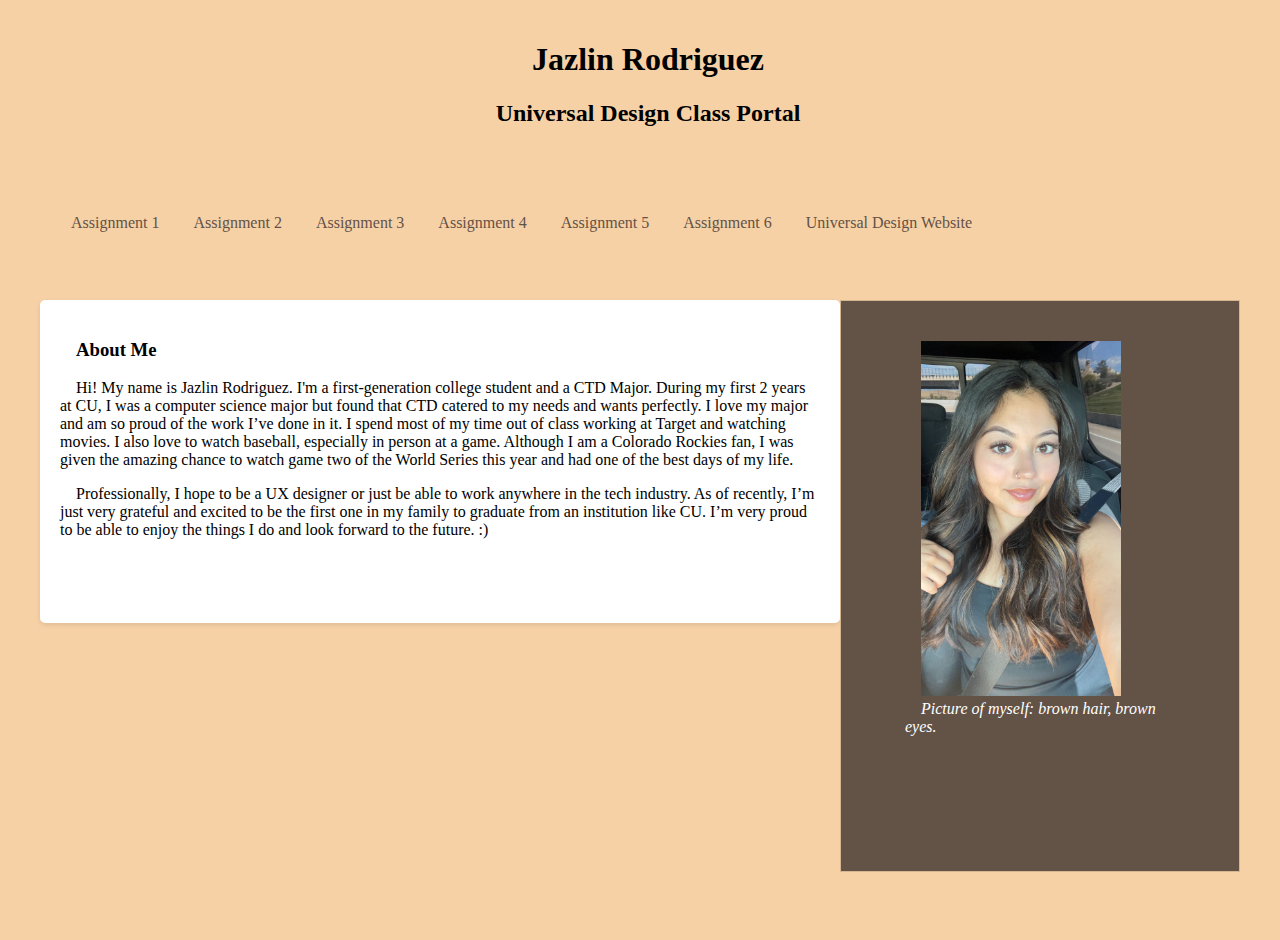
<file: index.html>
<!DOCTYPE html>
<html lang="en">
<head>
    <meta charset="UTF-8">
    <meta name="viewport" content="width=device-width, initial-scale=1.0">
    <title>Jazlin Rodriguez - Class Portal</title>
    <style>
        body {
            font-family: Georgia, 'Times New Roman', Times, serif, sans-serif;
            margin: 20px;
            padding: 0;
            background-color: #f7d1a6;
            text-indent: 1em;
        }
        header {
            text-align: center;
            margin-bottom: 20px;
        }
        nav {
            margin-bottom: 20px;
        }
        nav a {
            margin: 0 15px;
            text-decoration: none;
            color: #635246;
        }
        section {
            background-color: #fff;
            padding: 20px;
            border-radius: 5px;
            box-shadow: 0 2px 5px rgba(0, 0, 0, 0.1);
        }
        aside {
            color: white;
            padding: 1.5em;
            border: 1px #D6B690 solid;
        }

        .container {
            max-width: 1200px;
            margin: 0 auto;
            background: #f7d1a6;
            display: grid;
            width: 100vw;
            height: 100vh;
            grid-template-columns: 2fr 1fr;
            grid-template-areas:  
                "heady     heady"
                "navvy     navvy"
                "mainy     aside2"
                "mainy     aside2"
                "footy     footy";
        }

        header { grid-area: heady; background: #f7d1a6; }
        nav { grid-area: navvy; background: #f7d1a6; }
        main { grid-area: mainy; background: #ffffff; max-height: 100%; }
        #aside2 { grid-area: aside2; background: #635246; }

        nav ul {
            display: flex;
            flex-flow: row nowrap;
            justify-content: space-around;
        }

        nav ul li {
            list-style: none;
        }

        @media screen and (min-width: 641px) and (max-width: 900px) {
            .container {
                grid-template-columns: 1fr;
                grid-template-areas:
                    "heady"
                    "navvy"
                    "mainy"
                    "aside2"
                    "footy";
            }
        }

        @media screen and (max-width: 640px) {
            .container {
                grid-template-columns: 1fr;
                grid-template-areas:
                    "heady"
                    "mainy"
                    "aside2"
                    "navvy"
                    "footy";
            }
            nav ul {
                flex-flow: column nowrap;
                text-align: center;
            }
            nav ul li a {
                display: block;
                padding: 10px 5px;
                margin: 5px;
                border: 1px #D6B690;
                background: white;
            }
        }
    </style>
</head>
<body>
    <div class="container">
        <header>
            <h1>Jazlin Rodriguez</h1>
            <h2>Universal Design Class Portal</h2>
        </header>

        <nav>
            <a href="https://drive.google.com/file/d/1qq03_-oOcXiKJZJgBhrjOvz_ceGJpyfA/view?usp=sharing">Assignment 1</a>
            <a href="https://drive.google.com/file/d/1QOIN_1k7-ThyvkwoLaq4JHGXjy1jSMGY/view?usp=sharing">Assignment 2</a>
            <a href="https://drive.google.com/file/d/1tCdUXgMjeWSmzvKhx6eVUllGHGQ4fnNO/view?usp=sharing">Assignment 3</a>
            <a href="https://jaro6332.github.io/Jazlin-universal-design/assignment4">Assignment 4</a>
            <a href="https://jaro6332.github.io/Jazlin-universal-design/lab5">Assignment 5</a>
            <a href="https://jaro6332.github.io/Jazlin-universal-design/lab6">Assignment 6</a>
            <a href="https://jaro6332.github.io/Jazlin-universal-design/project2.html">Universal Design Website</a>
        </nav>

        <section>
            <h3>About Me</h3>
            <p>Hi! My name is Jazlin Rodriguez. I'm a first-generation college student and a CTD Major. During my first 2 years at CU, I was a computer science major but found that CTD catered to my needs and wants perfectly. I love my major and am so proud of the work I’ve done in it.  I spend most of my time out of class working at Target and watching movies. I also love to watch baseball, especially in person at a game. Although I am a Colorado Rockies fan, I was given the amazing chance to watch game two of the World Series this year and had one of the best days of my life. 

            </p><p>Professionally, I hope to be a UX designer or just be able to work anywhere in the tech industry. As of recently, I’m just very grateful and excited to be the first one in my family to graduate from an institution like CU. I’m very proud to be able to enjoy the things I do and look forward to the future. :)
                </p>
        </section>

        <aside id="aside2">
            <figure>
                <img src="img/me.JPG" alt="selfie of myself" class="imgcenter" width="200">
                <figcaption><i>Picture of myself: brown hair, brown eyes.</i></figcaption>
            </figure>
        </aside>
    </div>
</body>
</html>
</file>
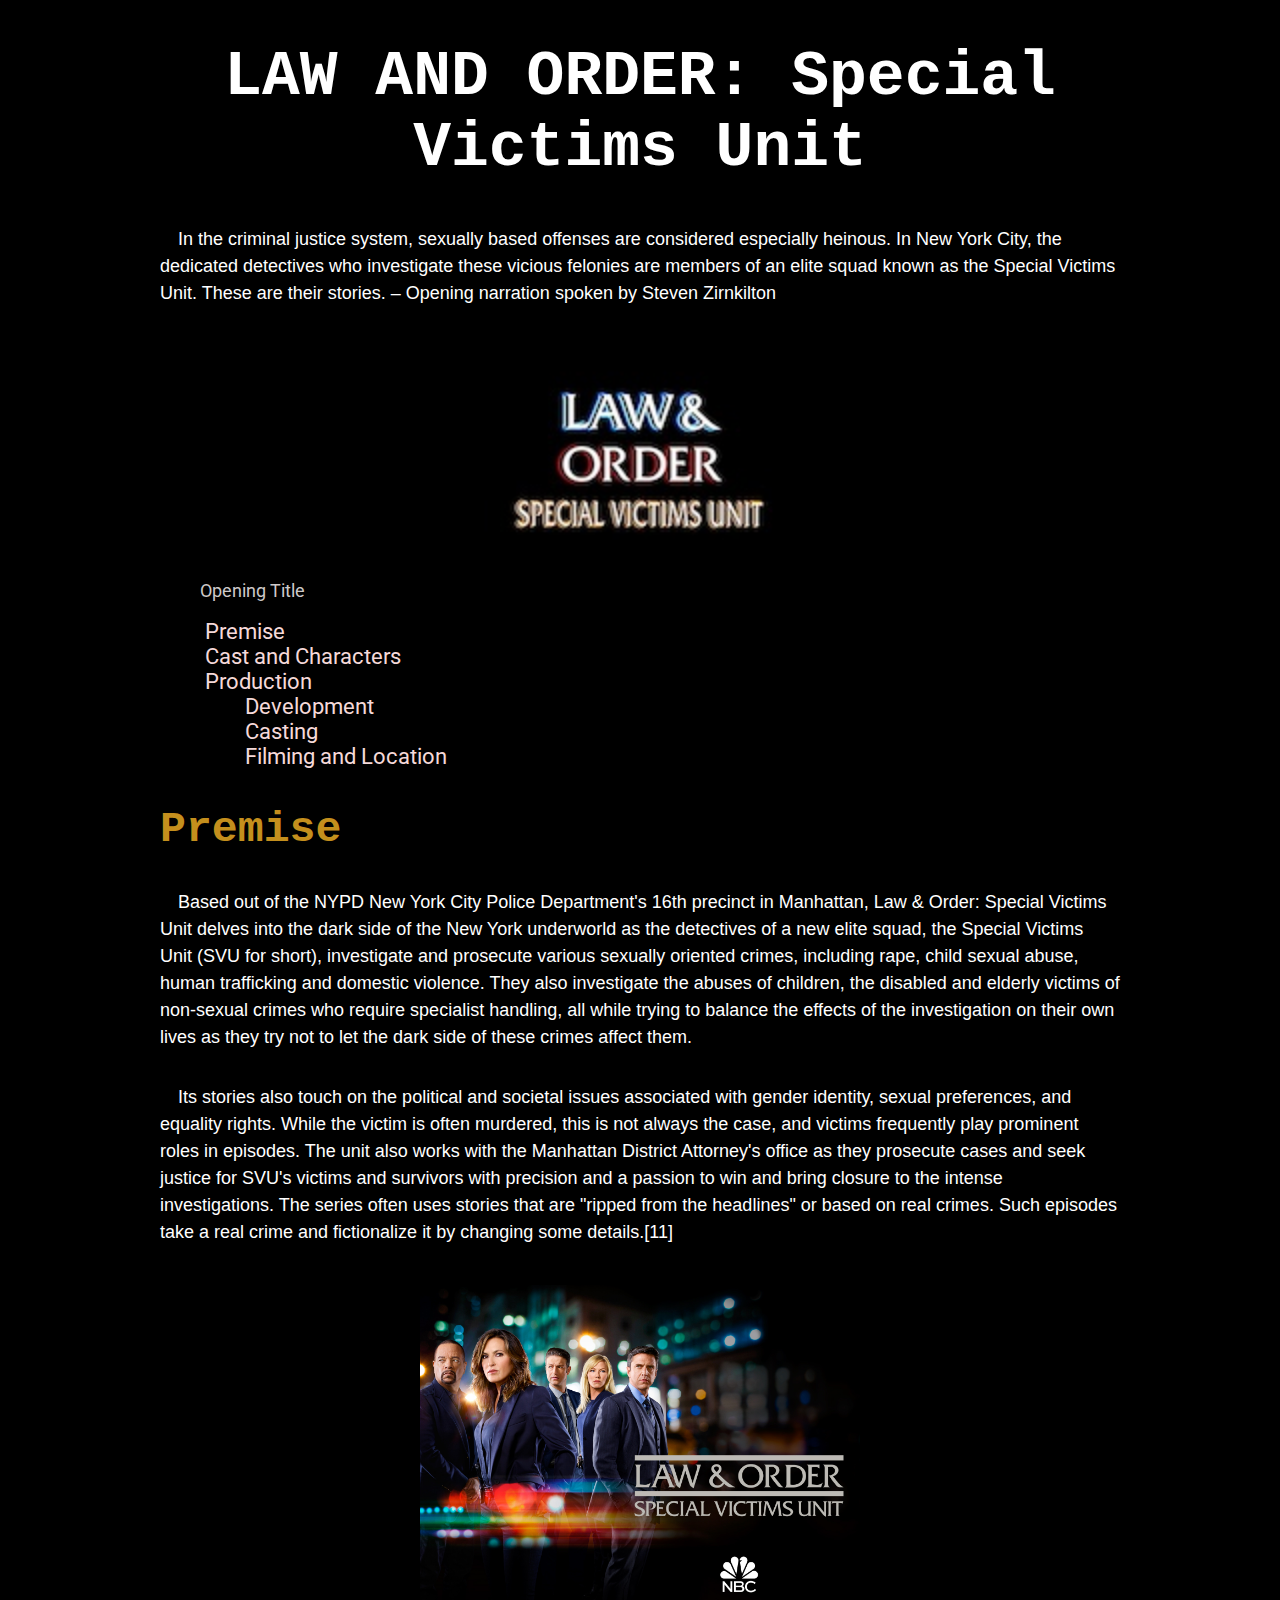
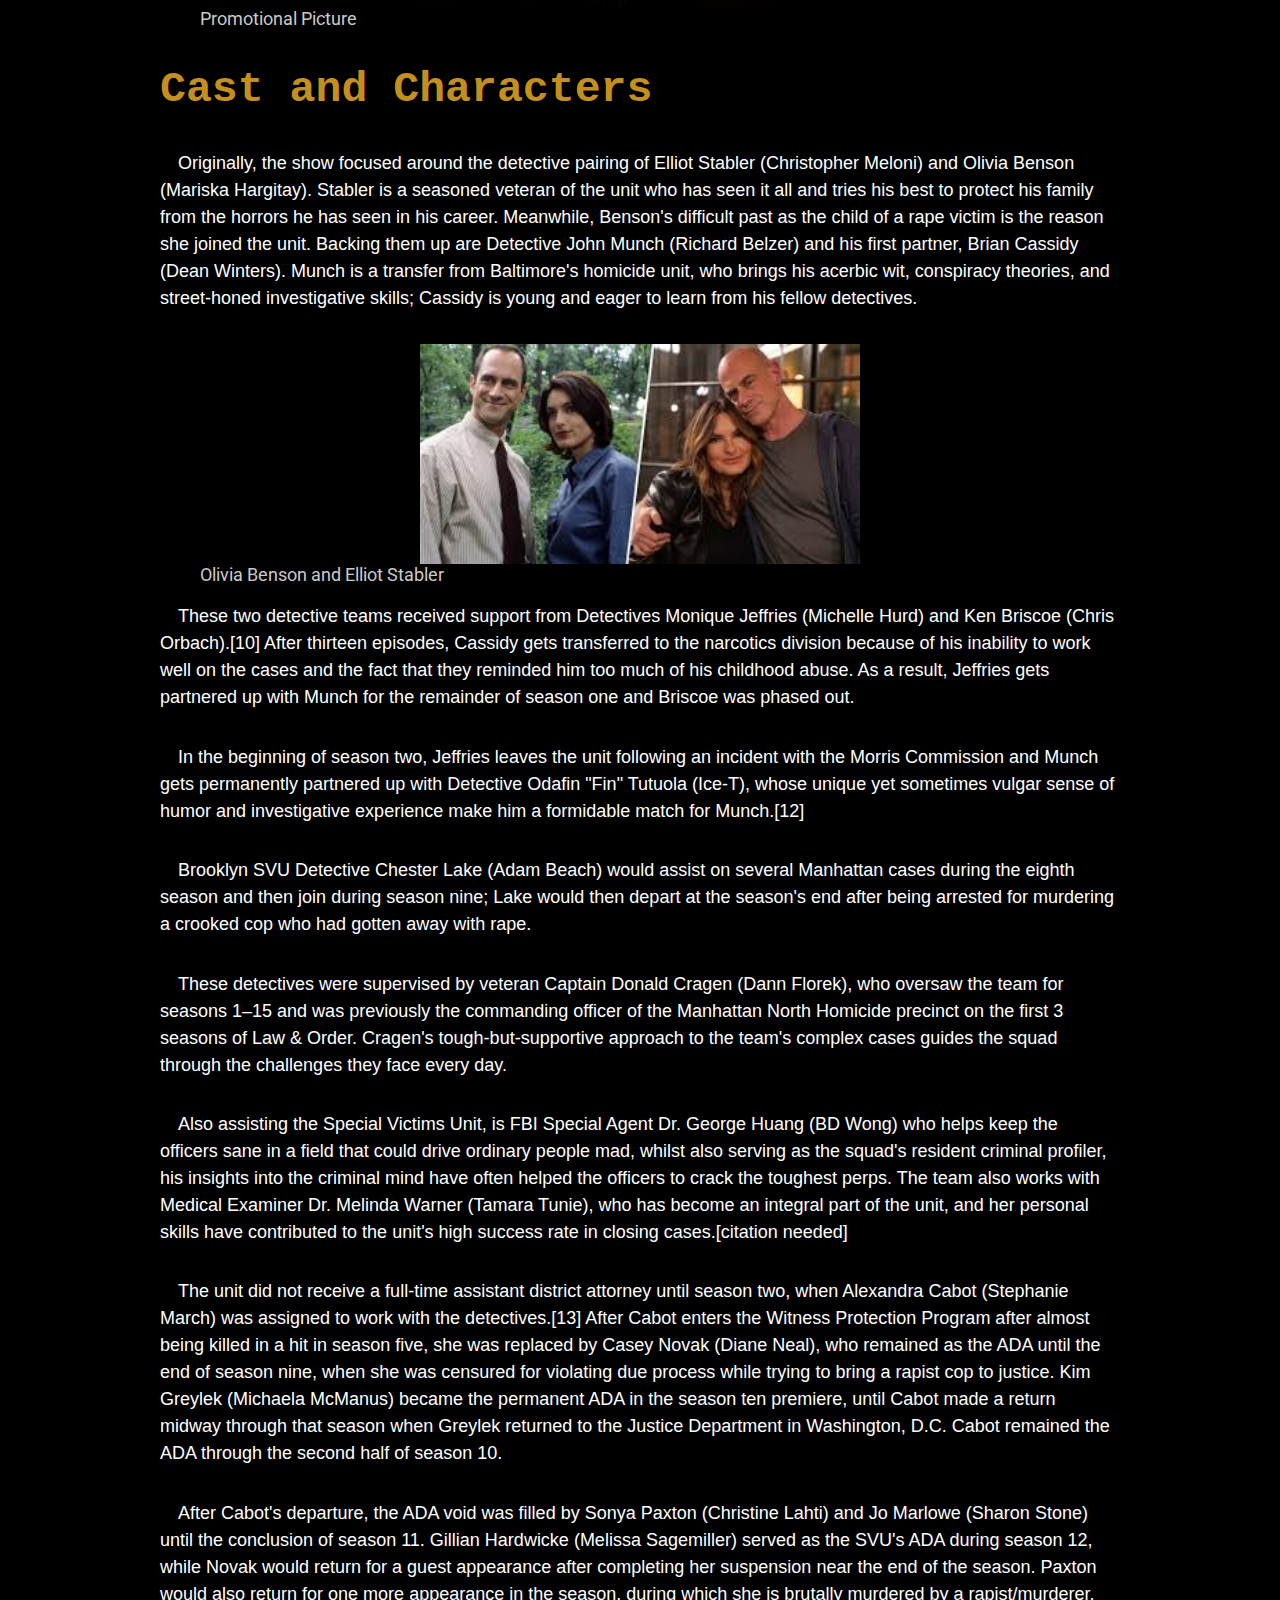
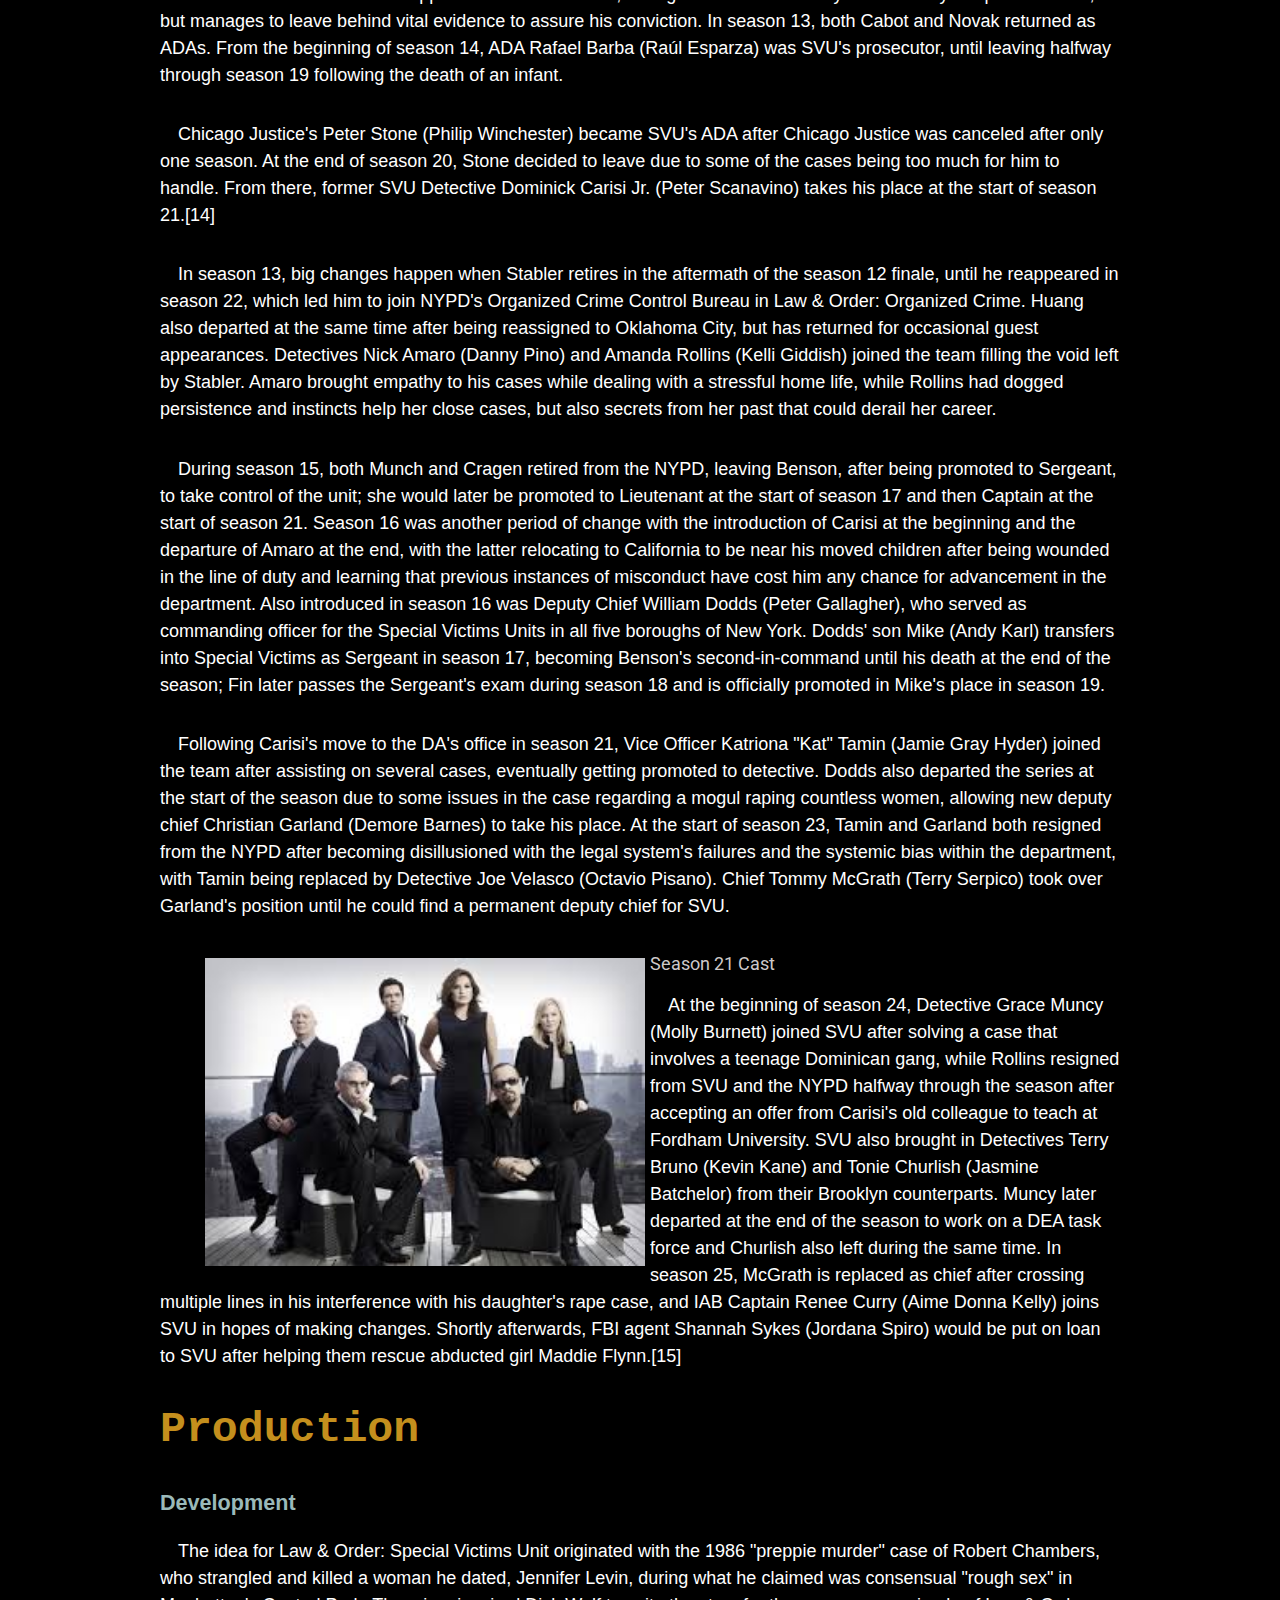
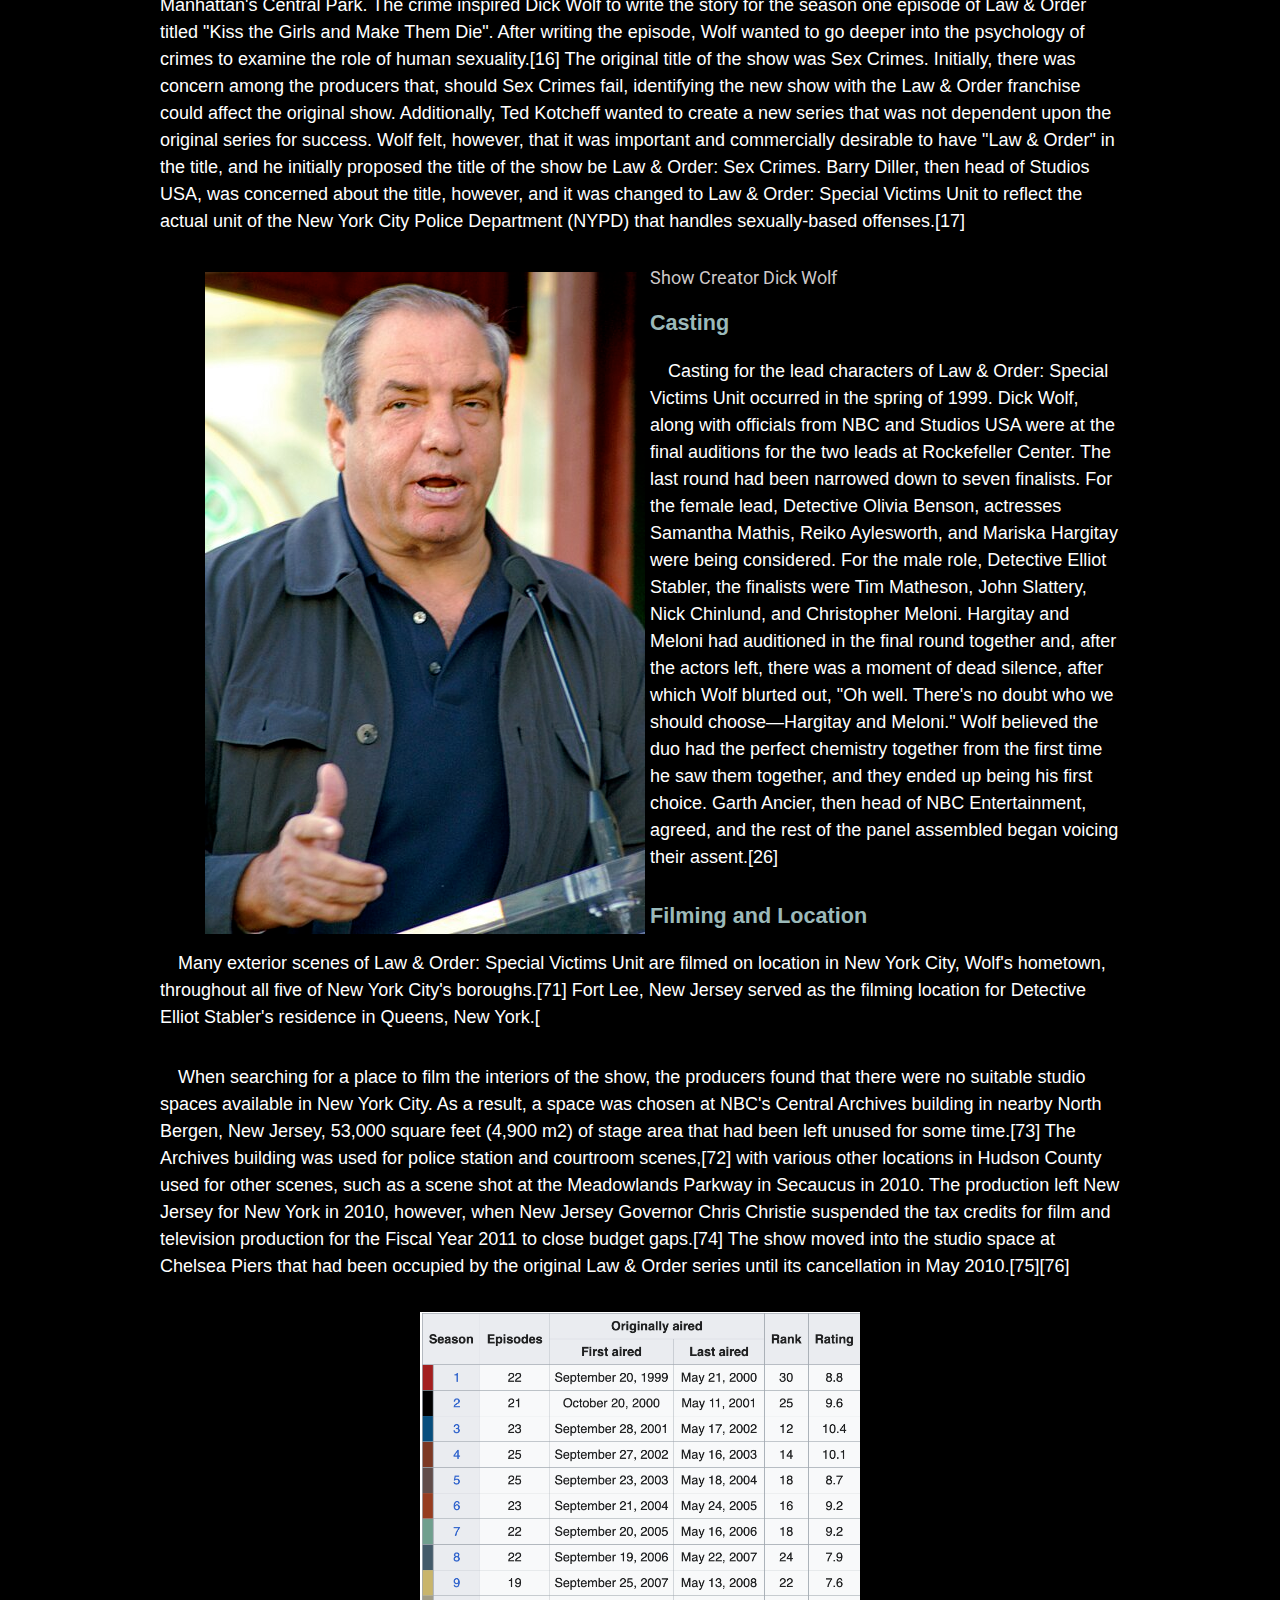
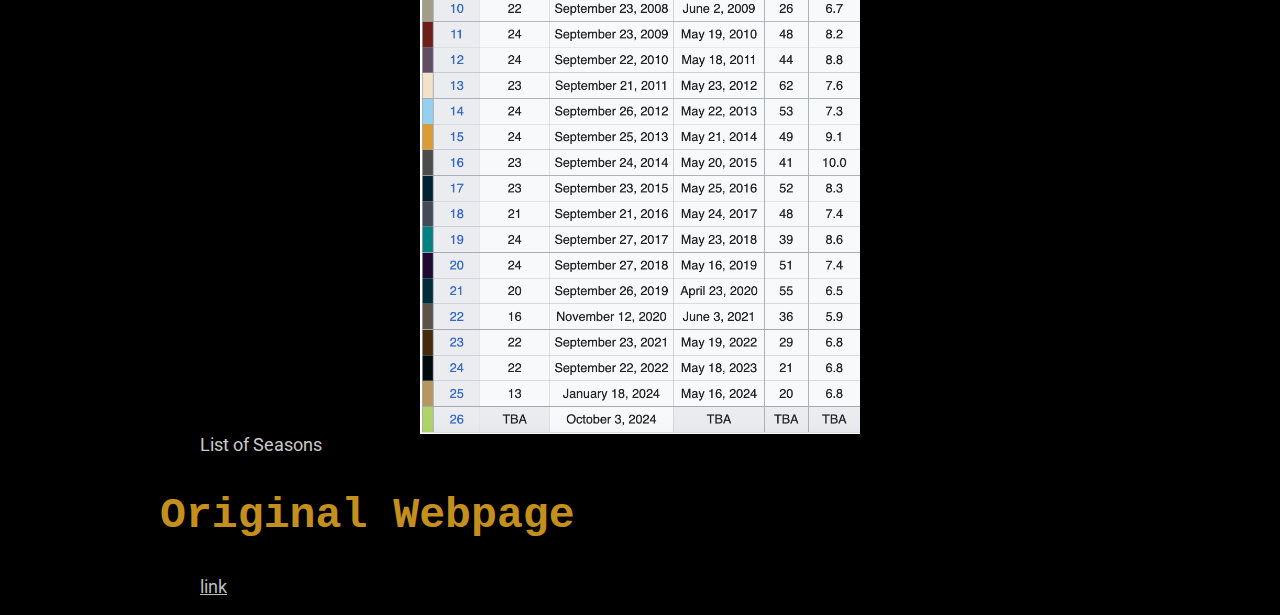
<file: assignment4.html>
<!DOCTYPE html>
<html lang="en">
    <head>
        <meta charset="utf-8">
        <meta name="viewport" content="width=device-width, initial-scale=1.0">
        <title>topic title</title>
        <!-- css here -->
         <link href="css/assignment4.css" rel="stylesheet">
    </head>
    <body>
        <div class="container">
        <!-- main heading of page - only use h1 once per page -->
        <header>
            <h1>LAW AND ORDER: Special Victims Unit</h1>
        </header>
        <p> In the criminal justice system, sexually based offenses are considered especially heinous. In New York City, the dedicated detectives who investigate these vicious felonies are members of an elite squad known as the Special Victims Unit. These are their stories.

            – Opening narration spoken by Steven Zirnkilton</p>
        <!-- main navigation links to relative internal links only (once per page) -->
        <figure>
            <img src="img/SVU.jpg" alt="Law and Order: Special Victems Unit Opening Title" class="imgcenter">
            <figcaption>Opening Title</figcaption>
        </figure>
        <nav>
            <h2 class="sr-only">main navigation</h2>
            <ul>
                <li><a href="#premise">Premise</a></li>
                <li><a href="#CastandCharacters">Cast and Characters</a></li>
                <li><a href="#Production">Production</a></li>
                    <ul class="sub-nav">
                        <li><a href="#Development">Development</a></li>
                        <li><a href="#Casting">Casting</a></li>
                        <li><a href="#Film+loc">Filming and Location</a></li>
                    </ul>
            </ul>
        </nav>
          <!-- main content of the page -->
  <main>
    <!-- grouping content together -->
    <section id="premise">
      <h2>Premise</h2>
      <p>
        Based out of the NYPD New York City Police Department's 16th precinct in Manhattan, Law & Order: Special Victims Unit delves into the dark side of the New York underworld as the detectives of a new elite squad, the Special Victims Unit (SVU for short), investigate and prosecute various sexually oriented crimes, including rape, child sexual abuse, human trafficking and domestic violence. They also investigate the abuses of children, the disabled and elderly victims of non-sexual crimes who require specialist handling, all while trying to balance the effects of the investigation on their own lives as they try not to let the dark side of these crimes affect them.</p>
    <p>
        Its stories also touch on the political and societal issues associated with gender identity, sexual preferences, and equality rights. While the victim is often murdered, this is not always the case, and victims frequently play prominent roles in episodes. The unit also works with the Manhattan District Attorney's office as they prosecute cases and seek justice for SVU's victims and survivors with precision and a passion to win and bring closure to the intense investigations. The series often uses stories that are "ripped from the headlines" or based on real crimes. Such episodes take a real crime and fictionalize it by changing some details.[11]
      </p>
      <!-- informational images -->
      <figure>
          <img src="img/cast2.jpg" alt="Law and Order: Special Victems Unit promotion picture" class="imgcenter">
          <figcaption>Promotional Picture</figcaption>
      </figure>

    </section>
    <section id="CastandCharacters">
        <h2> Cast and Characters</h2>
        <p>
            Originally, the show focused around the detective pairing of Elliot Stabler (Christopher Meloni) and Olivia Benson (Mariska Hargitay). Stabler is a seasoned veteran of the unit who has seen it all and tries his best to protect his family from the horrors he has seen in his career. Meanwhile, Benson's difficult past as the child of a rape victim is the reason she joined the unit. Backing them up are Detective John Munch (Richard Belzer) and his first partner, Brian Cassidy (Dean Winters). Munch is a transfer from Baltimore's homicide unit, who brings his acerbic wit, conspiracy theories, and street-honed investigative skills; Cassidy is young and eager to learn from his fellow detectives.</p>
            <figure>
                <img src="img/liv+ell.jpeg" alt="Law and Order: Special Victems Unit characters Olivia Benson and Elliot Stabler" class="imgcenter">
                <figcaption>Olivia Benson and Elliot Stabler</figcaption>
            </figure>
<p>These two detective teams received support from Detectives Monique Jeffries (Michelle Hurd) and Ken Briscoe (Chris Orbach).[10] After thirteen episodes, Cassidy gets transferred to the narcotics division because of his inability to work well on the cases and the fact that they reminded him too much of his childhood abuse. As a result, Jeffries gets partnered up with Munch for the remainder of season one and Briscoe was phased out.</p>

<p>In the beginning of season two, Jeffries leaves the unit following an incident with the Morris Commission and Munch gets permanently partnered up with Detective Odafin "Fin" Tutuola (Ice-T), whose unique yet sometimes vulgar sense of humor and investigative experience make him a formidable match for Munch.[12]</p>

<p>Brooklyn SVU Detective Chester Lake (Adam Beach) would assist on several Manhattan cases during the eighth season and then join during season nine; Lake would then depart at the season's end after being arrested for murdering a crooked cop who had gotten away with rape.</p>

<p>These detectives were supervised by veteran Captain Donald Cragen (Dann Florek), who oversaw the team for seasons 1–15 and was previously the commanding officer of the Manhattan North Homicide precinct on the first 3 seasons of Law & Order. Cragen's tough-but-supportive approach to the team's complex cases guides the squad through the challenges they face every day.</p>

<p>Also assisting the Special Victims Unit, is FBI Special Agent Dr. George Huang (BD Wong) who helps keep the officers sane in a field that could drive ordinary people mad, whilst also serving as the squad's resident criminal profiler, his insights into the criminal mind have often helped the officers to crack the toughest perps. The team also works with Medical Examiner Dr. Melinda Warner (Tamara Tunie), who has become an integral part of the unit, and her personal skills have contributed to the unit's high success rate in closing cases.[citation needed]</p>

<p>The unit did not receive a full-time assistant district attorney until season two, when Alexandra Cabot (Stephanie March) was assigned to work with the detectives.[13] After Cabot enters the Witness Protection Program after almost being killed in a hit in season five, she was replaced by Casey Novak (Diane Neal), who remained as the ADA until the end of season nine, when she was censured for violating due process while trying to bring a rapist cop to justice. Kim Greylek (Michaela McManus) became the permanent ADA in the season ten premiere, until Cabot made a return midway through that season when Greylek returned to the Justice Department in Washington, D.C. Cabot remained the ADA through the second half of season 10.</p>

<p>After Cabot's departure, the ADA void was filled by Sonya Paxton (Christine Lahti) and Jo Marlowe (Sharon Stone) until the conclusion of season 11. Gillian Hardwicke (Melissa Sagemiller) served as the SVU's ADA during season 12, while Novak would return for a guest appearance after completing her suspension near the end of the season. Paxton would also return for one more appearance in the season, during which she is brutally murdered by a rapist/murderer, but manages to leave behind vital evidence to assure his conviction. In season 13, both Cabot and Novak returned as ADAs. From the beginning of season 14, ADA Rafael Barba (Raúl Esparza) was SVU's prosecutor, until leaving halfway through season 19 following the death of an infant.</p>

<p>Chicago Justice's Peter Stone (Philip Winchester) became SVU's ADA after Chicago Justice was canceled after only one season. At the end of season 20, Stone decided to leave due to some of the cases being too much for him to handle. From there, former SVU Detective Dominick Carisi Jr. (Peter Scanavino) takes his place at the start of season 21.[14]</p>

<p>In season 13, big changes happen when Stabler retires in the aftermath of the season 12 finale, until he reappeared in season 22, which led him to join NYPD's Organized Crime Control Bureau in Law & Order: Organized Crime. Huang also departed at the same time after being reassigned to Oklahoma City, but has returned for occasional guest appearances. Detectives Nick Amaro (Danny Pino) and Amanda Rollins (Kelli Giddish) joined the team filling the void left by Stabler. Amaro brought empathy to his cases while dealing with a stressful home life, while Rollins had dogged persistence and instincts help her close cases, but also secrets from her past that could derail her career.</p>

<p>During season 15, both Munch and Cragen retired from the NYPD, leaving Benson, after being promoted to Sergeant, to take control of the unit; she would later be promoted to Lieutenant at the start of season 17 and then Captain at the start of season 21. Season 16 was another period of change with the introduction of Carisi at the beginning and the departure of Amaro at the end, with the latter relocating to California to be near his moved children after being wounded in the line of duty and learning that previous instances of misconduct have cost him any chance for advancement in the department. Also introduced in season 16 was Deputy Chief William Dodds (Peter Gallagher), who served as commanding officer for the Special Victims Units in all five boroughs of New York. Dodds' son Mike (Andy Karl) transfers into Special Victims as Sergeant in season 17, becoming Benson's second-in-command until his death at the end of the season; Fin later passes the Sergeant's exam during season 18 and is officially promoted in Mike's place in season 19.</p>

<p>Following Carisi's move to the DA's office in season 21, Vice Officer Katriona "Kat" Tamin (Jamie Gray Hyder) joined the team after assisting on several cases, eventually getting promoted to detective. Dodds also departed the series at the start of the season due to some issues in the case regarding a mogul raping countless women, allowing new deputy chief Christian Garland (Demore Barnes) to take his place. At the start of season 23, Tamin and Garland both resigned from the NYPD after becoming disillusioned with the legal system's failures and the systemic bias within the department, with Tamin being replaced by Detective Joe Velasco (Octavio Pisano). Chief Tommy McGrath (Terry Serpico) took over Garland's position until he could find a permanent deputy chief for SVU.</p>
<figure>
    <img src="img/cast.jpeg" alt="Law and Order: Special Victems Unit cast" class="imgcenter" style="float: left; margin: 5px;">
    <figcaption>Season 21 Cast</figcaption>
</figure>
<p>At the beginning of season 24, Detective Grace Muncy (Molly Burnett) joined SVU after solving a case that involves a teenage Dominican gang, while Rollins resigned from SVU and the NYPD halfway through the season after accepting an offer from Carisi's old colleague to teach at Fordham University. SVU also brought in Detectives Terry Bruno (Kevin Kane) and Tonie Churlish (Jasmine Batchelor) from their Brooklyn counterparts. Muncy later departed at the end of the season to work on a DEA task force and Churlish also left during the same time. In season 25, McGrath is replaced as chief after crossing multiple lines in his interference with his daughter's rape case, and IAB Captain Renee Curry (Aime Donna Kelly) joins SVU in hopes of making changes. Shortly afterwards, FBI agent Shannah Sykes (Jordana Spiro) would be put on loan to SVU after helping them rescue abducted girl Maddie Flynn.[15]
        </p>
        
    </section>
    <section id="Production">
        <h2>Production</h2>
        <section id="Development">
        <h3>Development</h3>
        <p>
            The idea for Law & Order: Special Victims Unit originated with the 1986 "preppie murder" case of Robert Chambers, who strangled and killed a woman he dated, Jennifer Levin, during what he claimed was consensual "rough sex" in Manhattan's Central Park. The crime inspired Dick Wolf to write the story for the season one episode of Law & Order titled "Kiss the Girls and Make Them Die". After writing the episode, Wolf wanted to go deeper into the psychology of crimes to examine the role of human sexuality.[16]

The original title of the show was Sex Crimes. Initially, there was concern among the producers that, should Sex Crimes fail, identifying the new show with the Law & Order franchise could affect the original show. Additionally, Ted Kotcheff wanted to create a new series that was not dependent upon the original series for success. Wolf felt, however, that it was important and commercially desirable to have "Law & Order" in the title, and he initially proposed the title of the show be Law & Order: Sex Crimes. Barry Diller, then head of Studios USA, was concerned about the title, however, and it was changed to Law & Order: Special Victims Unit to reflect the actual unit of the New York City Police Department (NYPD) that handles sexually-based offenses.[17]
        </p>
        </section>
        <figure>
            <img src="img/dickwolf.jpg" alt="Creator Dick Wolf" class="imgcenter" style="float: left; margin: 5px;" >
            <figcaption>Show Creator Dick Wolf</figcaption>
        </figure>
        <section id="Casting">
        <h3>Casting</h3>
        <p>
            Casting for the lead characters of Law & Order: Special Victims Unit occurred in the spring of 1999. Dick Wolf, along with officials from NBC and Studios USA were at the final auditions for the two leads at Rockefeller Center. The last round had been narrowed down to seven finalists. For the female lead, Detective Olivia Benson, actresses Samantha Mathis, Reiko Aylesworth, and Mariska Hargitay were being considered. For the male role, Detective Elliot Stabler, the finalists were Tim Matheson, John Slattery, Nick Chinlund, and Christopher Meloni. Hargitay and Meloni had auditioned in the final round together and, after the actors left, there was a moment of dead silence, after which Wolf blurted out, "Oh well. There's no doubt who we should choose—Hargitay and Meloni." Wolf believed the duo had the perfect chemistry together from the first time he saw them together, and they ended up being his first choice. Garth Ancier, then head of NBC Entertainment, agreed, and the rest of the panel assembled began voicing their assent.[26]
        </p>
    </section>
    <section id="Film+loc"></section>
        <h3>Filming and Location</h3>
        <p>
            Many exterior scenes of Law & Order: Special Victims Unit are filmed on location in New York City, Wolf's hometown, throughout all five of New York City's boroughs.[71] Fort Lee, New Jersey served as the filming location for Detective Elliot Stabler's residence in Queens, New York.[
        </p>
        <p>
            When searching for a place to film the interiors of the show, the producers found that there were no suitable studio spaces available in New York City. As a result, a space was chosen at NBC's Central Archives building in nearby North Bergen, New Jersey, 53,000 square feet (4,900 m2) of stage area that had been left unused for some time.[73] The Archives building was used for police station and courtroom scenes,[72] with various other locations in Hudson County used for other scenes, such as a scene shot at the Meadowlands Parkway in Secaucus in 2010. The production left New Jersey for New York in 2010, however, when New Jersey Governor Chris Christie suspended the tax credits for film and television production for the Fiscal Year 2011 to close budget gaps.[74] The show moved into the studio space at Chelsea Piers that had been occupied by the original Law & Order series until its cancellation in May 2010.[75][76]
        </p>
    </section>
    </section>
    <section id="Episodes">
        <figure>
            <img src="img/episodes.png" alt="Law and Order: Special Victems Unit episodes" class="imgcenter" >
            <figcaption>List of Seasons</figcaption>
        </figure>

    </section>
  </main>
  <aside>
    <h2>Original Webpage</h2>
    <ul>
        <li><a href="https://en.wikipedia.org/wiki/Law_%26_Order:_Special_Victims_Unit">link</a></li>
    </ul>
</aside>
<footer>

</footer>

</div>
    </body>


</html>
</file>
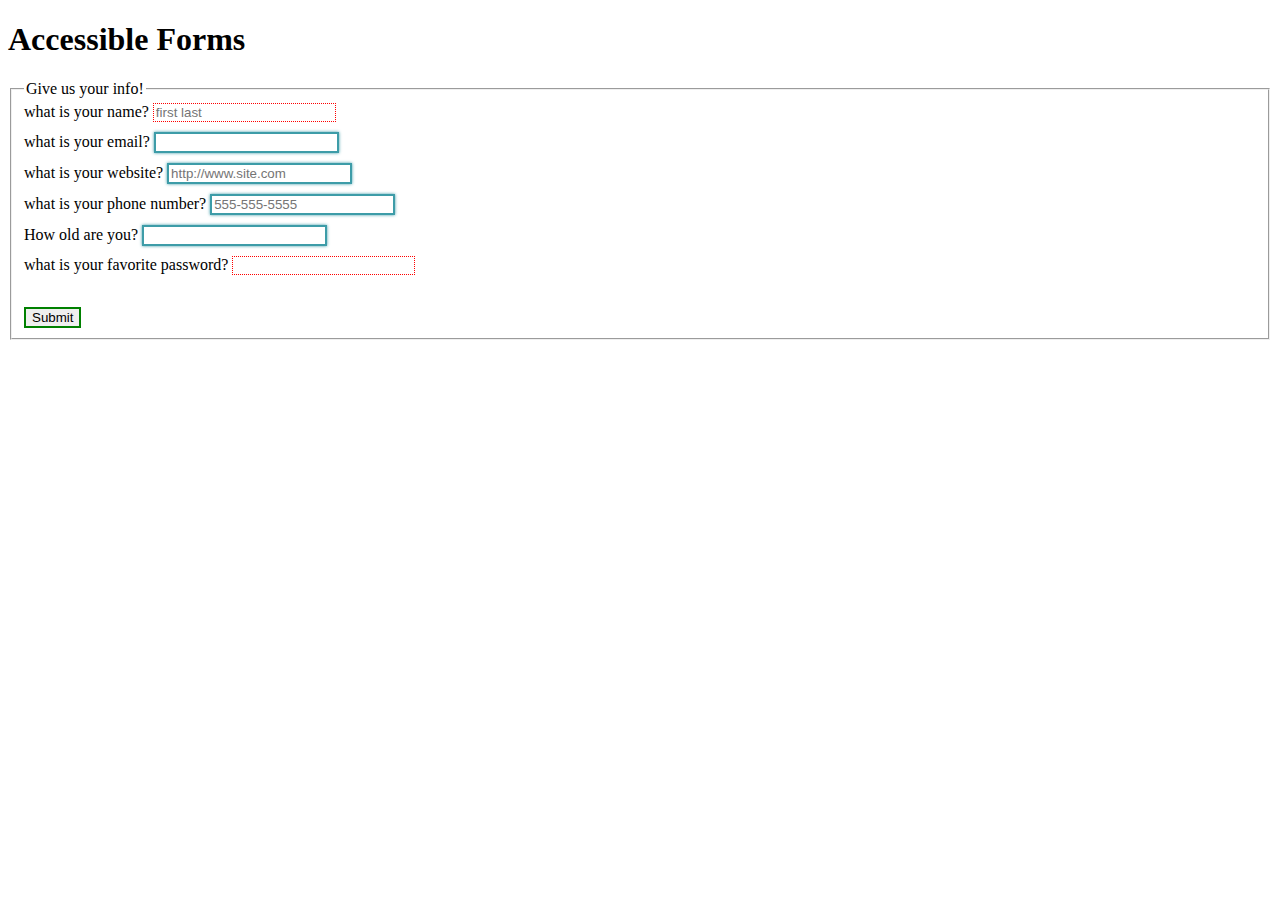
<file: form-midemo.html>
<!DOCTYPE html>
<html lang="en">
<head>
    <meta charset="UTF-8">
    <meta name="viewport" content="width=device-width, initial-scale=1.0">
    <title>Form-demo</title>
    <link href="css/form-midemo.css" rel="stylesheet">
</head>
<body>
    <header>
        <h1>Accessible Forms</h1>
    </header>
    <main>
        <form id="myform" method="post">
            <fieldset>
                <legend>
                    Give us your info!
                </legend>

                <label for="username">
                    what is your name?
                    <input type="text" id="username" placeholder="first last" required>
                </label>
                <label for="your-email">
                    what is your email?
                    <input type="email" id="your-email">
                </label>
                <label for="website">
                    what is your website?
                    <input type="url" id="website" placeholder="http://www.site.com">
                </label>
                <label for="phone">
                    what is your phone number?
                    <input type="tel" id="phone" minlength="10" pattern="(?=.*\d)" placeholder="555-555-5555">
                </label>
                <label for="age">
                    How old are you?
                    <input type="number" id="age">
                </label>
                <label for="password">
                    what is your favorite password?
                    <input type="text" id="password" maxlength="20" minlength="5" pattern="(?=.*\d)(?=.*[a-z])(?=.*[A-Z])(?=.*[@#$%^&+!=]).*" required>
                    <ul class="inputRequirements">
                        <li>
                            must be at least 5 characters and contain uppercase, lowercase, number and symbol
                        </li>
                    </ul>
                </label>
                <input type="submit">

            </fieldset>

        </form>
    </main>
    
</body>
</html>
</file>
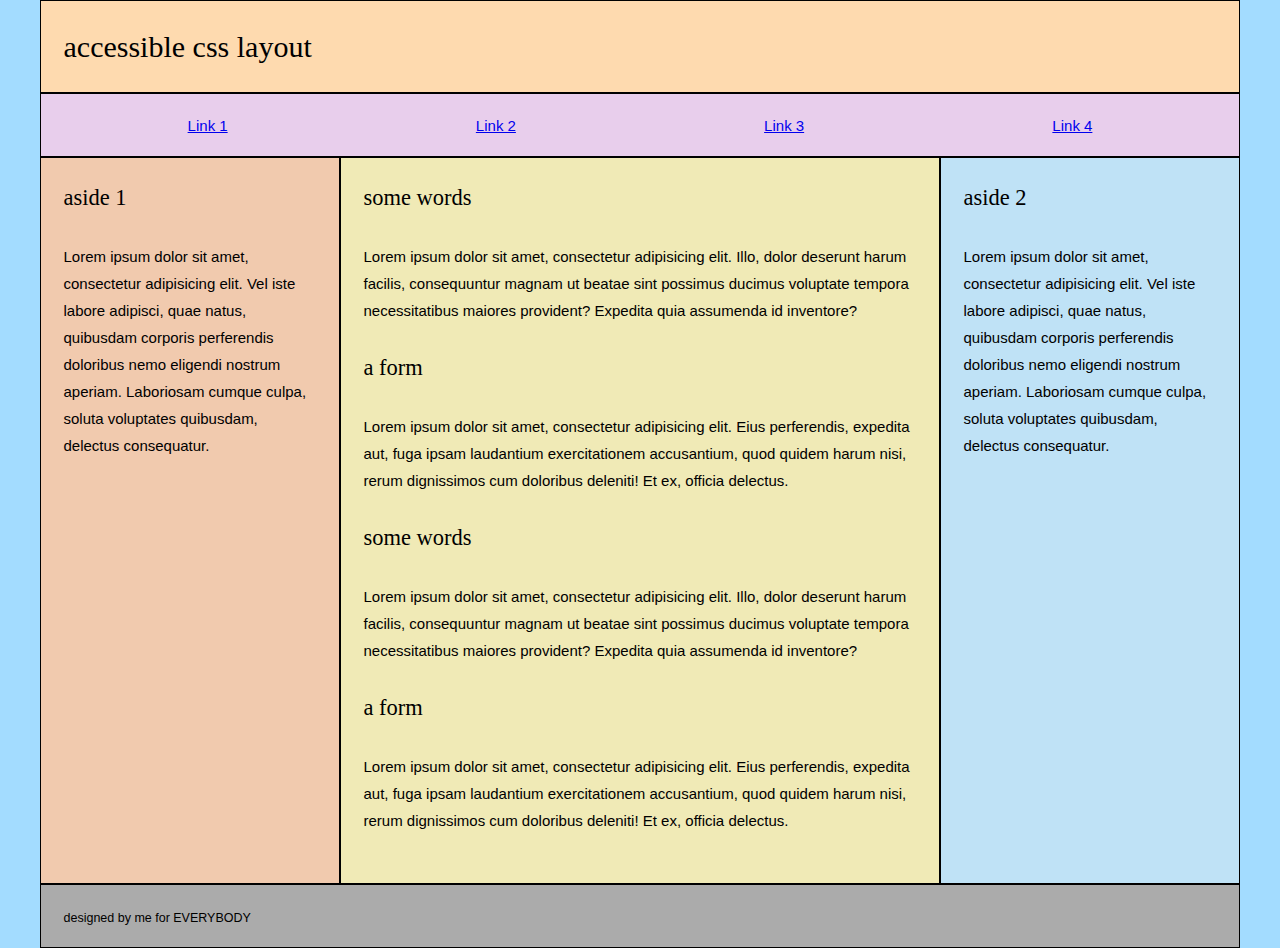
<file: grid-flexbox.html>
<!DOCTYPE html>

<html lang="en">
<head>
  <meta charset="UTF-8">
  <meta name="viewport" content="width=device-width, initial-scale=1.0">
  <meta http-equiv="X-UA-Compatible" content="ie=edge">
  <title>Dia de los Muertos Accessible grid</title>
  <link href="css/grid-flexbox.css" rel="stylesheet">
</head>
<body>
<div class="container">
  <header>
    <h1>accessible css layout</h1>
  </header>
  <nav>
    <ul>
      <li><a href="#">Link 1</a></li>
      <li><a href="#">Link 2</a></li>
      <li><a href="#">Link 3</a></li>
      <li><a href="#">Link 4</a></li>
    </ul>
  </nav>
  <main>
    <section>
      <h2>some words</h2>
      <p>Lorem ipsum dolor sit amet, consectetur adipisicing elit. Illo, dolor deserunt harum facilis, consequuntur magnam ut beatae sint possimus ducimus voluptate tempora necessitatibus maiores provident? Expedita quia assumenda id inventore?</p>
      <h2>a form</h2>
      <p>Lorem ipsum dolor sit amet, consectetur adipisicing elit. Eius perferendis, expedita aut, fuga ipsam laudantium exercitationem accusantium, quod quidem harum nisi, rerum dignissimos cum doloribus deleniti! Et ex, officia delectus.</p>
      <h2>some words</h2>
      <p>Lorem ipsum dolor sit amet, consectetur adipisicing elit. Illo, dolor deserunt harum facilis, consequuntur magnam ut beatae sint possimus ducimus voluptate tempora necessitatibus maiores provident? Expedita quia assumenda id inventore?</p>
      <h2>a form</h2>
      <p>Lorem ipsum dolor sit amet, consectetur adipisicing elit. Eius perferendis, expedita aut, fuga ipsam laudantium exercitationem accusantium, quod quidem harum nisi, rerum dignissimos cum doloribus deleniti! Et ex, officia delectus.</p>
    </section>
  </main>
  <aside id="aside1">
    <h2>aside 1</h2>
    <p>Lorem ipsum dolor sit amet, consectetur adipisicing elit. Vel iste labore adipisci, quae natus, quibusdam corporis perferendis doloribus nemo eligendi nostrum aperiam. Laboriosam cumque culpa, soluta voluptates quibusdam, delectus consequatur.</p>
  </aside>
  <aside id="aside2">
    <h2>aside 2</h2>
    <p>Lorem ipsum dolor sit amet, consectetur adipisicing elit. Vel iste labore adipisci, quae natus, quibusdam corporis perferendis doloribus nemo eligendi nostrum aperiam. Laboriosam cumque culpa, soluta voluptates quibusdam, delectus consequatur.</p>
  </aside>
  <footer>
    <small> designed by me for EVERYBODY</small>
  </footer>

</div> <!-- end container -->
</body>
</html>
</file>
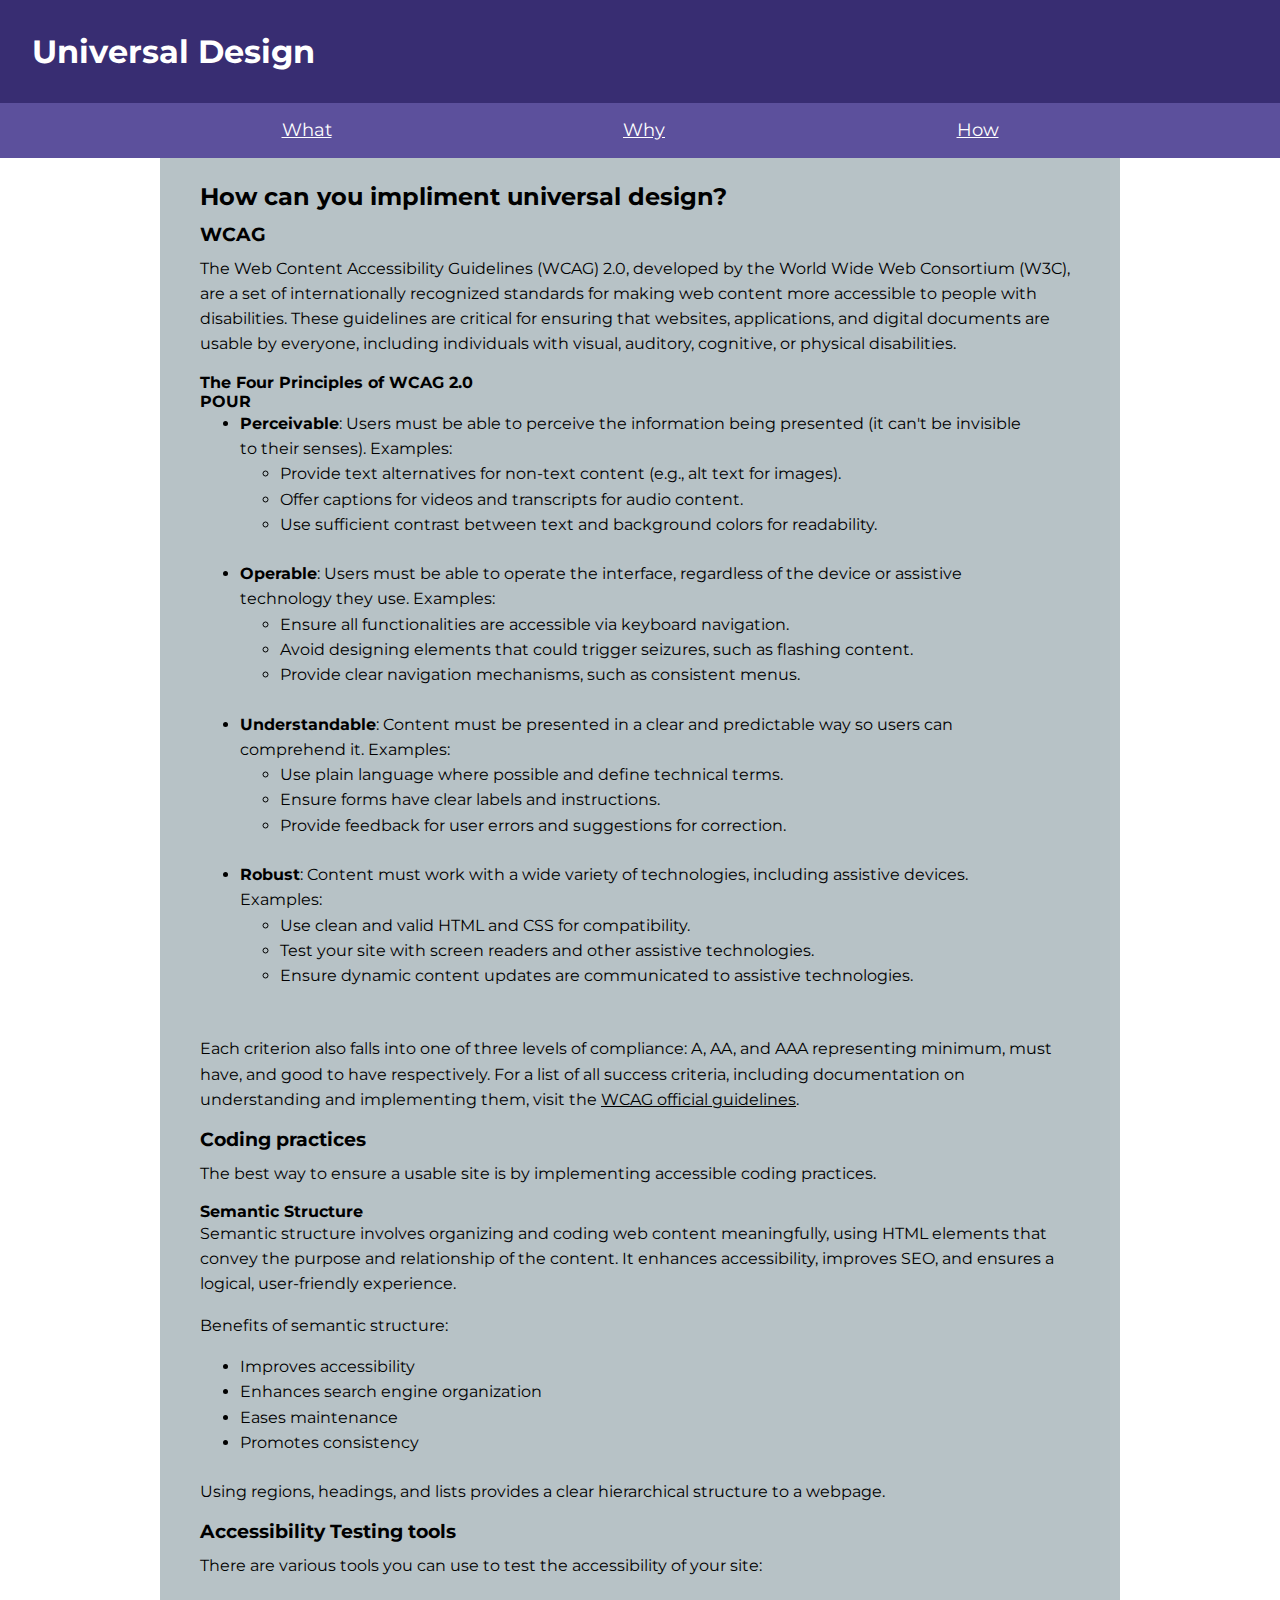
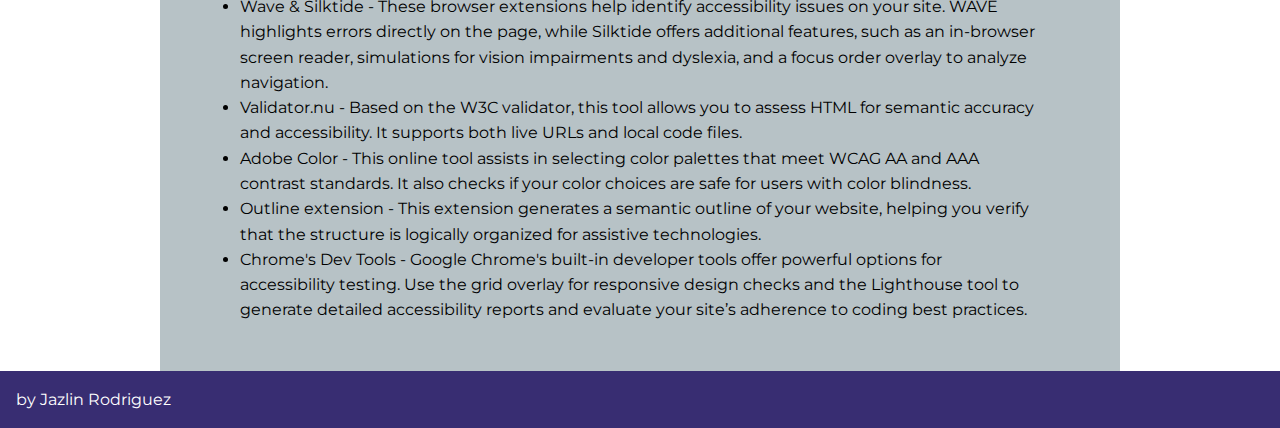
<file: how.html>
<!DOCTYPE html>
<html lang="en">
<head>
    <meta charset="UTF-8">
    <meta name="viewport" content="width=device-width, initial-scale=1.0">
    <title>How to Universal Design </title>
    <link href="css/project2.css" rel="stylesheet">
</head>
<body>
    <a class="skip-link" href="#maincontent">Skip Navigation</a>
    <div class="container-how">
        <header>
            <h1>Universal Design</h1>
        </header>
        <nav>
            <h2 class="sr-only">Main Navigation</h2>
            <ul>
                <li><a href="project2.html">What</a></li>
                <li><a href="why.html">Why</a></li>
                <li><a href="#">How</a></li>
            </ul>
        </nav>
        <main id="maincontent">
            <section>
            <h2>How can you impliment universal design?</h2>
            <section>
                <h3>WCAG</h3>
                <p>The Web Content Accessibility Guidelines (WCAG) 2.0, developed by the World Wide Web Consortium (W3C), are a set of internationally recognized standards for making web content more accessible to people with disabilities. These guidelines are critical for ensuring that websites, applications, and digital documents are usable by everyone, including individuals with visual, auditory, cognitive, or physical disabilities.

                </p>
                <h4>The Four Principles of WCAG 2.0</h4>
                <h4>POUR</h4>
                <ul>
                    <li><strong>Perceivable</strong>: Users must be able to perceive the information being presented (it can't be invisible to their senses). Examples:
                        <ul>
                            <li>Provide text alternatives for non-text content (e.g., alt text for images).</li>
                            <li>Offer captions for videos and transcripts for audio content.</li>
                            <li>Use sufficient contrast between text and background colors for readability.</li>
                        </ul>
                    </li>
                    <li><strong>Operable</strong>: Users must be able to operate the interface, regardless of the device or assistive technology they use. Examples:
                        <ul>
                            <li>Ensure all functionalities are accessible via keyboard navigation.</li>
                            <li>Avoid designing elements that could trigger seizures, such as flashing content.</li>
                            <li>Provide clear navigation mechanisms, such as consistent menus.</li>
                        </ul>
                    </li>
                    <li><strong>Understandable</strong>: Content must be presented in a clear and predictable way so users can comprehend it. Examples:
                        <ul>
                            <li>Use plain language where possible and define technical terms.</li>
                            <li>Ensure forms have clear labels and instructions.</li>
                            <li>Provide feedback for user errors and suggestions for correction.</li>
                        </ul>
                    </li>
                    <li><strong>Robust</strong>: Content must work with a wide variety of technologies, including assistive devices. Examples:
                        <ul>
                            <li>Use clean and valid HTML and CSS for compatibility.</li>
                            <li>Test your site with screen readers and other assistive technologies.</li>
                            <li>Ensure dynamic content updates are communicated to assistive technologies.</li>
                        </ul>
                    </li>
                </ul>
                <p>Each criterion also falls into one of three levels of compliance: A, AA, and AAA representing minimum, must have, and good to have respectively. For a list of all success criteria, including documentation on understanding and implementing them, visit the <a href="https://www.w3.org/TR/WCAG22/">WCAG official guidelines</a>.</p>
            </section>
            <section>
                <h3>Coding practices</h3>
                <p>The best way to ensure a usable site is by implementing accessible coding practices.</p>
                <section>
                    <h4>Semantic Structure</h4>
                        <p>Semantic structure involves organizing and coding web content meaningfully, using HTML elements that convey the purpose and relationship of the content. It enhances accessibility, improves SEO, and ensures a logical, user-friendly experience.</p>
                        <p>Benefits of semantic structure:</p>
                        <ul>
                            <li>Improves accessibility</li>
                            <li>Enhances search engine organization</li>
                            <li>Eases maintenance</li>
                            <li>Promotes consistency</li>
                        </ul>
                        <p>Using regions, headings, and lists provides a clear hierarchical structure to a webpage.</p>
                </section>
                
                
            </section>

            <section>
                <h3>Accessibility Testing tools</h3>
                <p>There are various tools you can use to test the accessibility of your site:</p>
                <ul>
                    <li>Wave & Silktide - These browser extensions help identify accessibility issues on your site. WAVE highlights errors directly on the page, while Silktide offers additional features, such as an in-browser screen reader, simulations for vision impairments and dyslexia, and a focus order overlay to analyze navigation.</li>
                    <li>Validator.nu - Based on the W3C validator, this tool allows you to assess HTML for semantic accuracy and accessibility. It supports both live URLs and local code files.</li>
                    <li>Adobe Color - This online tool assists in selecting color palettes that meet WCAG AA and AAA contrast standards. It also checks if your color choices are safe for users with color blindness.</li>
                    <li>Outline extension - This extension generates a semantic outline of your website, helping you verify that the structure is logically organized for assistive technologies.</li>
                    <li>Chrome's Dev Tools - Google Chrome's built-in developer tools offer powerful options for accessibility testing. Use the grid overlay for responsive design checks and the Lighthouse tool to generate detailed accessibility reports and evaluate your site’s adherence to coding best practices.</li>
                    
                    
                </ul>
            </section>
            
            </section>
        </main>
        
        <footer>
            <p> by Jazlin Rodriguez</p>
            
        </footer>
    </div>
</body>
</html>
</file>
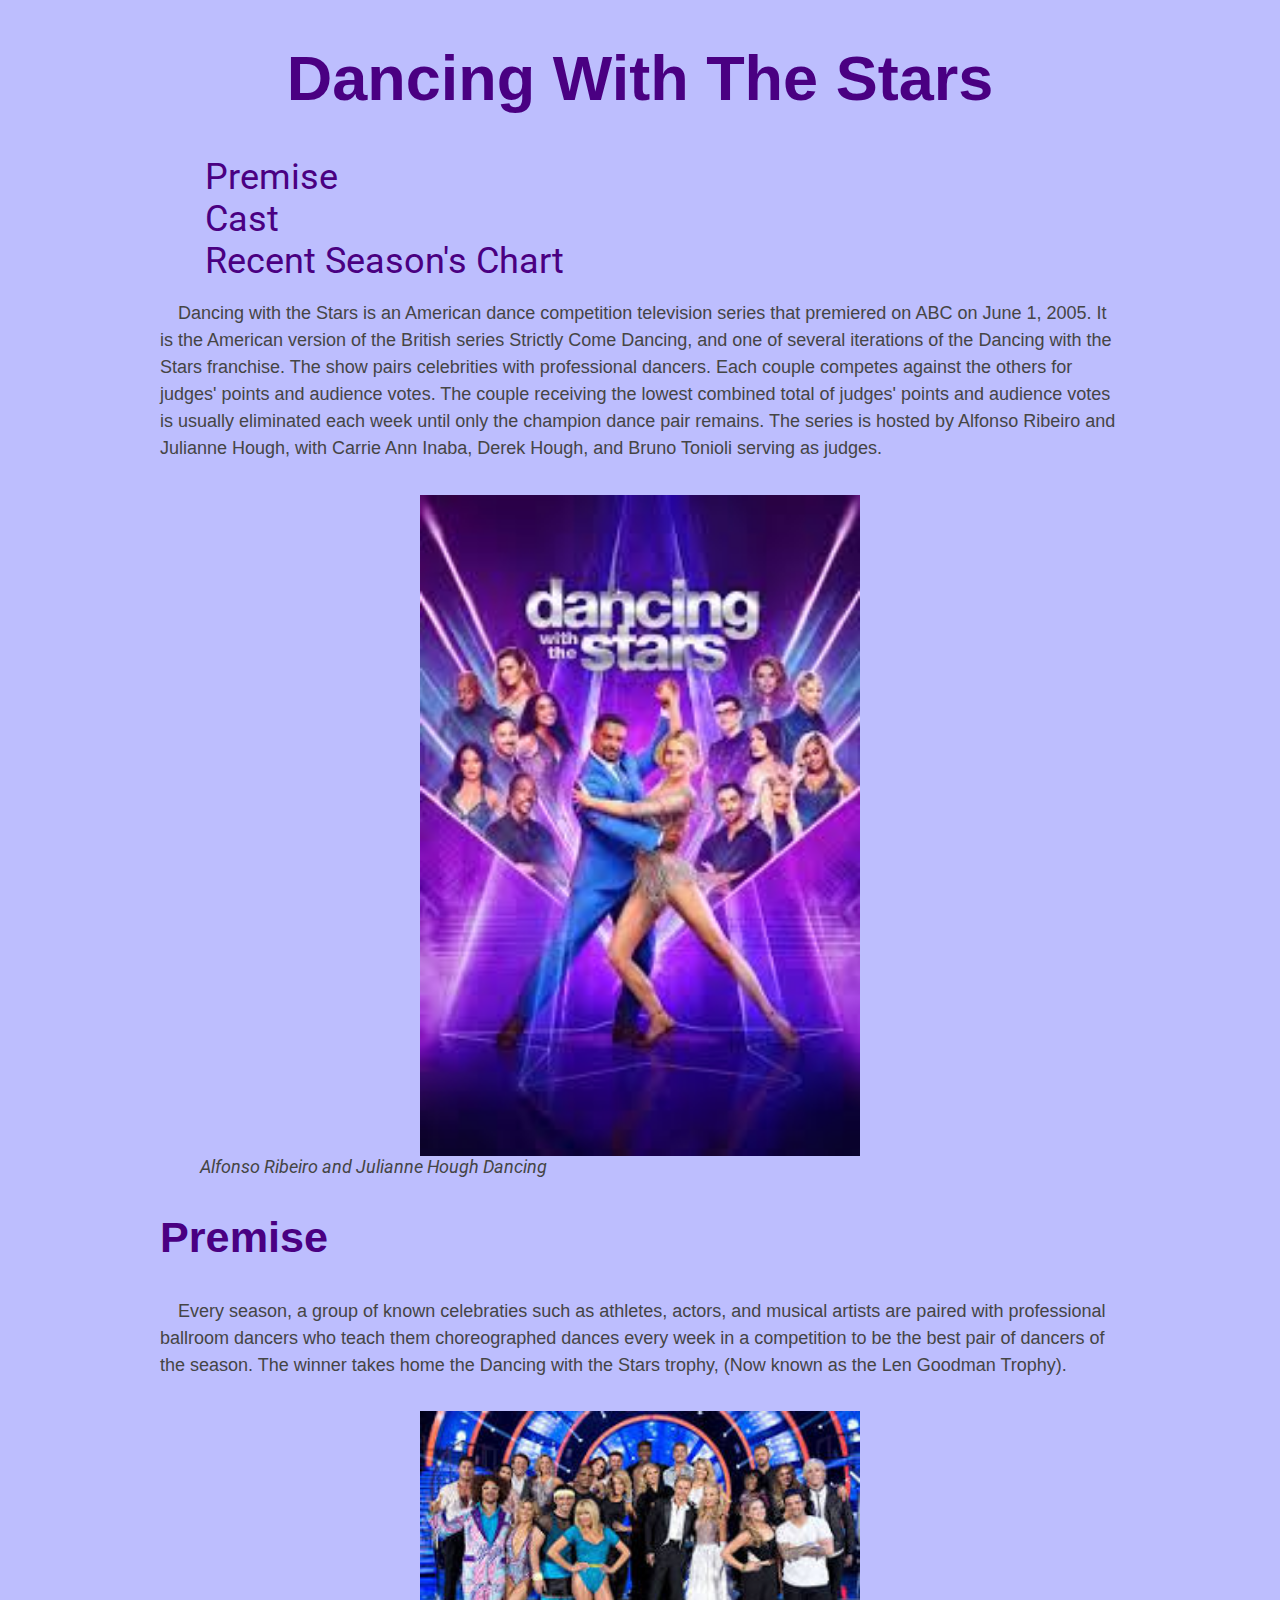
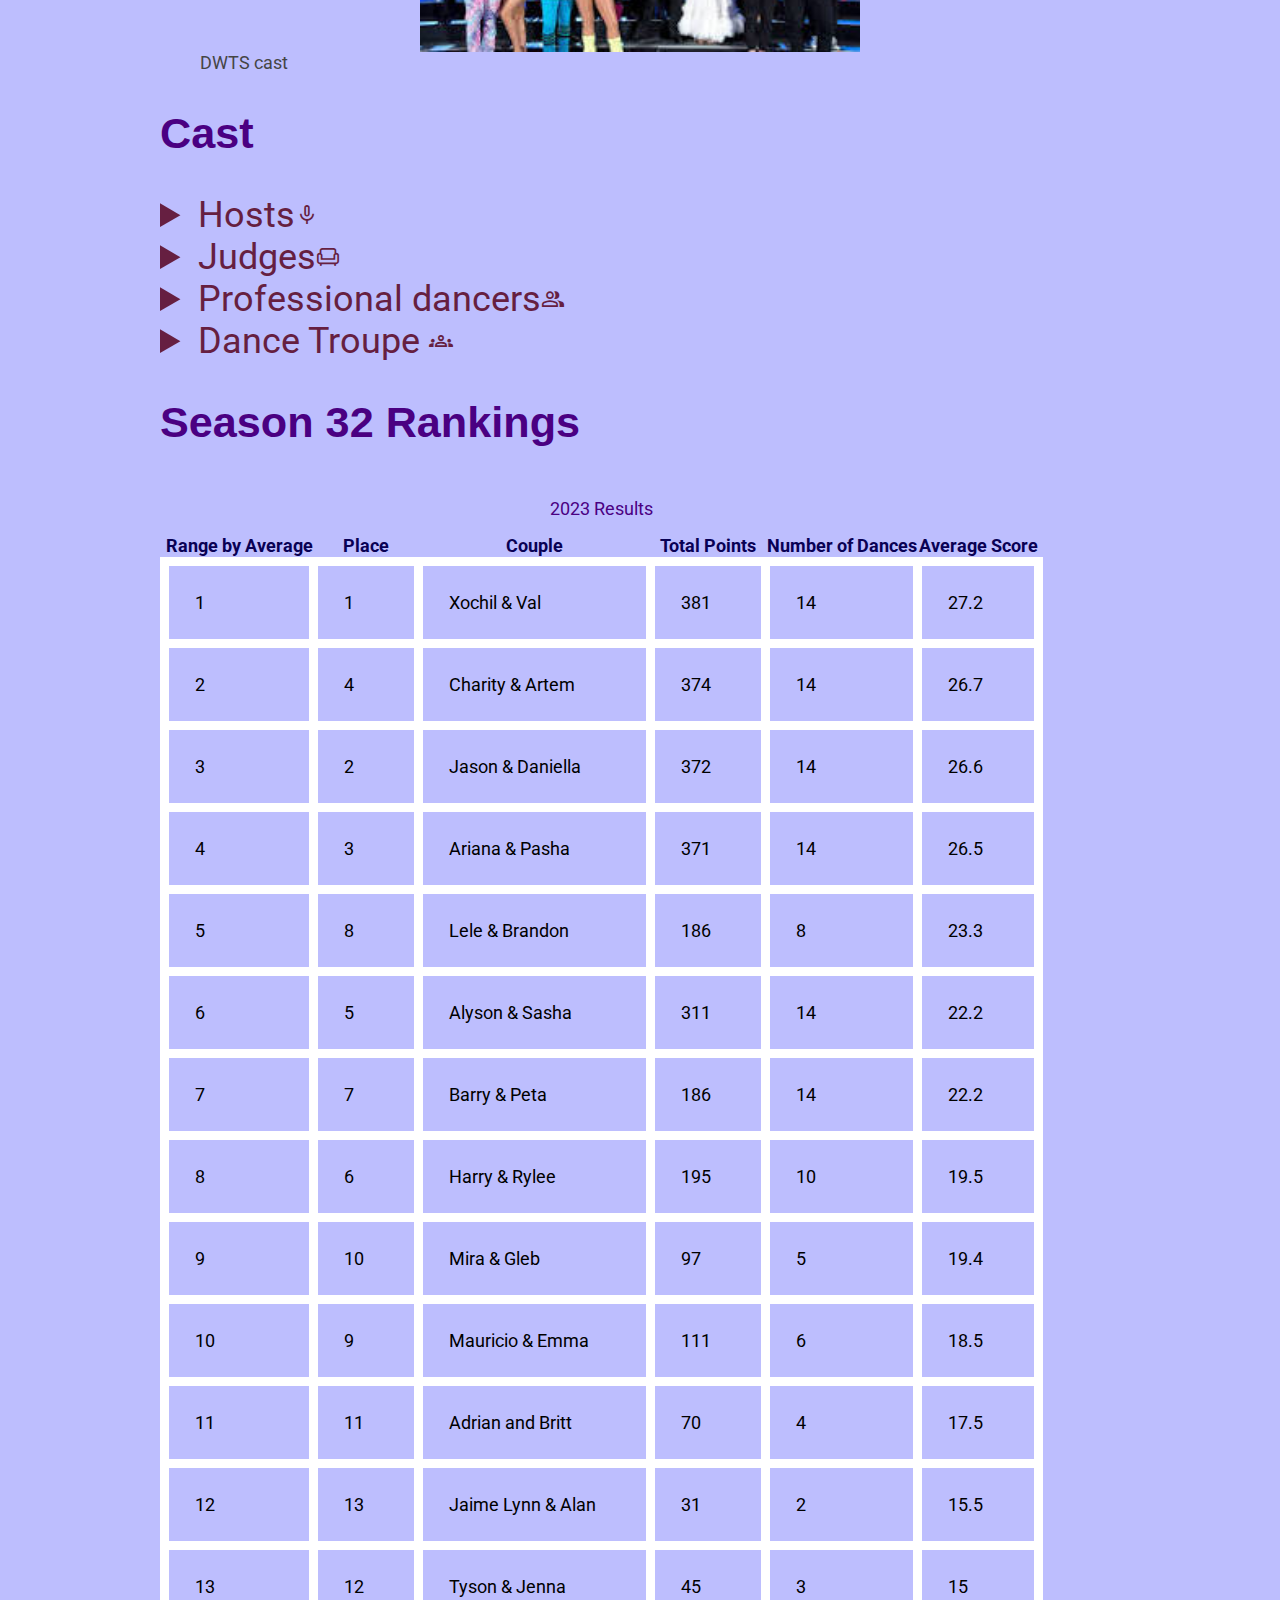
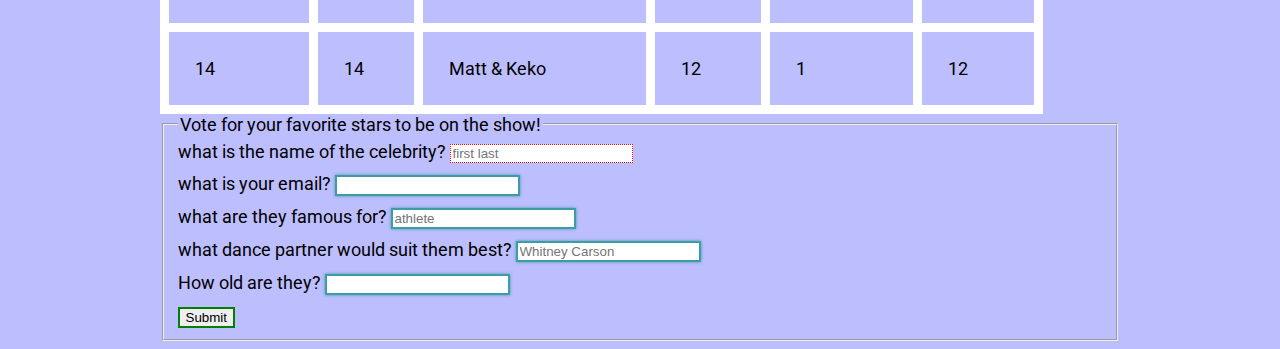
<file: lab5.html>
<!DOCTYPE html>
<html lang="en">
    <head>
        <meta charset="utf-8">
        <meta name="viewport" content="width=device-width, initial-scale=1.0">
        <title>topic title</title>
        <!-- css here -->
         <link href="css/lab5.css" rel="stylesheet">
         <link href="https://fonts.googleapis.com/css2?family=Material+Symbols+Outlined" rel="stylesheet" />
         
    </head>
    <body>
        <div class="container">
        <!-- main heading of page - only use h1 once per page -->
        <header>
            <h1>Dancing With The Stars</h1>
        </header>
        <nav>
            <h2 class="sr-only">main navigation</h2>
            <ul>
                <li><a href="#premise">Premise</a></li>
                <li><a href="#CastandCharacters">Cast</a></li>
                <li><a href="#32chart">Recent Season's Chart</a></li>
            </ul>
        </nav>
        <p> Dancing with the Stars is an American dance competition television series that premiered on ABC on June 1, 2005. It is the American version of the British series Strictly Come Dancing, and one of several iterations of the Dancing with the Stars franchise. The show pairs celebrities with professional dancers. Each couple competes against the others for judges' points and audience votes. The couple receiving the lowest combined total of judges' points and audience votes is usually eliminated each week until only the champion dance pair remains. The series is hosted by Alfonso Ribeiro and Julianne Hough, with Carrie Ann Inaba, Derek Hough, and Bruno Tonioli serving as judges.</p>
        <!-- main navigation links to relative internal links only (once per page) -->
        <figure>
            <img src="img/dwts.jpeg" alt="Dancing with the stars promotion poster " class="imgcenter">
            <figcaption><em>Alfonso Ribeiro and Julianne Hough Dancing</em></figcaption>
        </figure>
        
          <!-- main content of the page -->
  <main>
    <!-- grouping content together -->
    <section id="premise">
      <h2>Premise</h2>
      <p>
        Every season, a group of known celebraties such as athletes, actors, and musical artists are paired with professional ballroom dancers who teach them choreographed dances every week in a competition to be the best pair of dancers of the season. The winner takes home the Dancing with the Stars trophy, (Now known as the Len Goodman Trophy). </p>
      <!-- informational images -->
      <figure>
          <img src="img/dwts2.jpeg" alt="dancing with the stars cast " class="imgcenter">
          <figcaption>DWTS cast</figcaption>
      </figure>

    </section>
    
    <section id="CastandCharacters">
        <h2>Cast </h2>
        <details>
            <summary>Hosts<span class="material-symbols-outlined">mic</span></summary>
            <p>Tom Bergeron (who was also hosting America's Funniest Home Videos, also on ABC, at the time of the show's debut) was the host for the show's first 28 seasons, beginning with its premiere in 2005.[8] In season 1, his co-host was Lisa Canning. She was subsequently replaced by Samantha Harris for seasons 2 through 9 (2006–2009),[9] who was then replaced by Brooke Burke-Charvet from seasons 10 through 17 (2010–2013). Erin Andrews took over as co-host starting in season 18 (2014).[10]</p>
            <p>On July 13, 2020, Bergeron announced in a tweet that he had been let go from the series. ABC and BBC Studios made an official announcement shortly afterward saying Andrews would also be exiting the program.[11] The following day, model and host Tyra Banks was announced to be joining the show as host in addition to serving as an executive producer for the twenty-ninth season.[12] On July 14, 2022, it was announced that Alfonso Ribeiro would join Banks as co-host for the thirty-first season.[13][14] On March 17, 2023, it was revealed that Banks would be leaving the show prior to the thirty-second season.[15] Three days later, it was announced that Julianne Hough would be joining as co-host for season 32,[16] while Ribeiro was elevated to main host.[17]</p>
        </details>
        <details>
            <summary>Judges<span class="material-symbols-outlined">chair</span></summary>
            <p>The regular judges included Len Goodman, who served as head judge, Carrie Ann Inaba, and Bruno Tonioli.[18] Goodman was absent for much of season 19, the entire season 21, much of season 23, and the entire season 29. Julianne Hough, who had been a professional dancing partner for seasons 4 through 8, was added as a full-time judge for seasons 19 through 21,[19] after having been a guest judge in the previous two seasons.[20] She did not return for season 22, but she did return as a full-time judge for seasons 23 and 24, but did not return subsequently.[19] Julianne's brother, Derek Hough, replaced Len Goodman for season 29, as Goodman was unable to travel from London to Los Angeles due to COVID-19 travel restrictions, though he was able to "share his ballroom expertise" during the season via pre-taped clips.[21][22] Goodman announced during the season 31 semifinals that he would be retiring from the show at the end of the season.[23]

            </p>
            
        </details>
        <details>
            <summary>Professional dancers<span class="material-symbols-outlined">
                group
                </span></summary>
            <p>Each season, celebrities are paired with professional dance partners who instruct them in the various dance styles, design their choreography, and perform with them each week in the competition.
            </p>
            
            
        </details>
        <details>
            <summary>Dance Troupe <span class="material-symbols-outlined">
                groups
                </span></summary>
            <p>In season 12, the show introduced the dance troupe, which consisted of professional dancers who performed on the show but were not paired with celebrity partners.[26] The first troupe in season 12 included Oksana Dmytrenko, Tristan MacManus, Peta Murgatroyd, Kiki Nyemchek, Nicole Volynets, and Ted Volynets.[27]
            </p>
            <p>After being eliminated in season 32, the troupe was brought back for season 33. Marcquet Hill, Roman Nevinchanyi, Kailyn Rogers, and Stephani Sosa joined the show as first time troupe members. Sosa is the sister of professional dancer Ezra Sosa.[28]</p>
            <p>Other past troupe members include Brandon Armstrong, Lindsay Arnold, Alan Bersten, Sharna Burgess, Henry Byalikov, Witney Carson, Brittany Cherry, Daria Chesnokova, Artem Chigvintsev, Sasha Farber, Shannon Holtzapffel, Dennis Jauch, Jenna Johnson, Kiril Kulish, Tristan MacManus, Keo Motsepe, Sonny Fredie-Pedersen, Gleb Savchenko, Emma Slater, Julz Tocker, Artur Adamski, Hayley Erbert, Britt Stewart, Morgan Larson, Vladislav Kvartin, D'Angelo Castro, Kateryna Klishyna, Ezra Sosa, and Alexis Warr.[29][30]

            </p>
        </details>
      </section> 
    <section id="32chart">
        <h2>Season 32 Rankings</h2>
      <table>
        <caption>2023 Results</caption>
       <thead>
        <tr>
          <th scope="col">Range by Average</th>
          <th scope="col">Place</th>
          <th scope="col">Couple</th>
          <th scope="col">Total Points</th>
          <th scope="col">Number of Dances</th>
          <th scope="col">Average Score</th>
        </tr>
      </thead>
      <tbody>
        <tr>
          <td>1</td>
          <td>1</td>
          <td>Xochil & Val</td>
          <td>381</td>
          <td>14</td>
          <td>27.2</td>
        </tr>
        <tr>
          <td>2</td>
          <td>4</td>
          <td>Charity & Artem</td>
          <td>374</td>
          <td>14</td>
          <td>26.7</td>
        </tr>
        <tr>
            <td>3</td>
            <td>2</td>
            <td>Jason & Daniella</td>
            <td>372</td>
            <td>14</td>
            <td>26.6</td>
          </tr>
          <tr>
            <td>4</td>
            <td>3</td>
            <td>Ariana & Pasha</td>
            <td>371</td>
            <td>14</td>
            <td>26.5</td>
          </tr>
          <tr>
            <td>5</td>
            <td>8</td>
            <td>Lele & Brandon</td>
            <td>186</td>
            <td>8</td>
            <td>23.3</td>
          </tr>
          <tr>
            <td>6</td>
            <td>5</td>
            <td>Alyson & Sasha</td>
            <td>311</td>
            <td>14</td>
            <td>22.2</td>
          </tr>
          <tr>
            <td>7</td>
            <td>7</td>
            <td>Barry & Peta</td>
            <td>186</td>
            <td>14</td>
            <td>22.2</td>
          </tr>
          <tr>
            <td>8</td>
            <td>6</td>
            <td>Harry & Rylee</td>
            <td>195</td>
            <td>10</td>
            <td>19.5</td>
          </tr>
          <tr>
            <td>9</td>
            <td>10</td>
            <td>Mira & Gleb</td>
            <td>97</td>
            <td>5</td>
            <td>19.4</td>
          </tr>
          <tr>
            <td>10</td>
            <td>9</td>
            <td>Mauricio & Emma</td>
            <td>111</td>
            <td>6</td>
            <td>18.5</td>
          </tr>
          <tr>
            <td>11</td>
            <td>11</td>
            <td>Adrian and Britt</td>
            <td>70</td>
            <td>4</td>
            <td>17.5</td>
          </tr>
          <tr>
            <td>12</td>
            <td>13</td>
            <td>Jaime Lynn & Alan</td>
            <td>31</td>
            <td>2</td>
            <td>15.5</td>
          </tr>
          <tr>
            <td>13</td>
            <td>12</td>
            <td>Tyson & Jenna</td>
            <td>45</td>
            <td>3</td>
            <td>15</td>
          </tr>
          <tr>
            <td>14</td>
            <td>14</td>
            <td>Matt & Keko</td>
            <td>12</td>
            <td>1</td>
            <td>12</td>
          </tr>
       </tbody>
      
      </table>
      
      </section>
      <form id="myform" method="post">
        <fieldset>
            <legend>
                Vote for your favorite stars to be on the show!
            </legend>

            <label for="username">
                what is the name of the celebrity?
                <input type="text" id="username" placeholder="first last" required>
            </label>
            <label for="your-email">
                what is your email?
                <input type="email" id="your-email">
            </label>
            <label for="website">
                what are they famous for?
                <input type="url" id="website" placeholder="athlete">
            </label>
            <label for="phone">
                what dance partner would suit them best?
                <input type="tel" id="phone" minlength="10" pattern="(?=.*\d)" placeholder="Whitney Carson">
            </label>
            <label for="age">
                How old are they?
                <input type="number" id="age">
            </label>
            
            <input type="submit">

        </fieldset>

    </form>
      
    
    
  </main>
  
<footer>

</footer>

</div>
    </body>


</html>
</file>
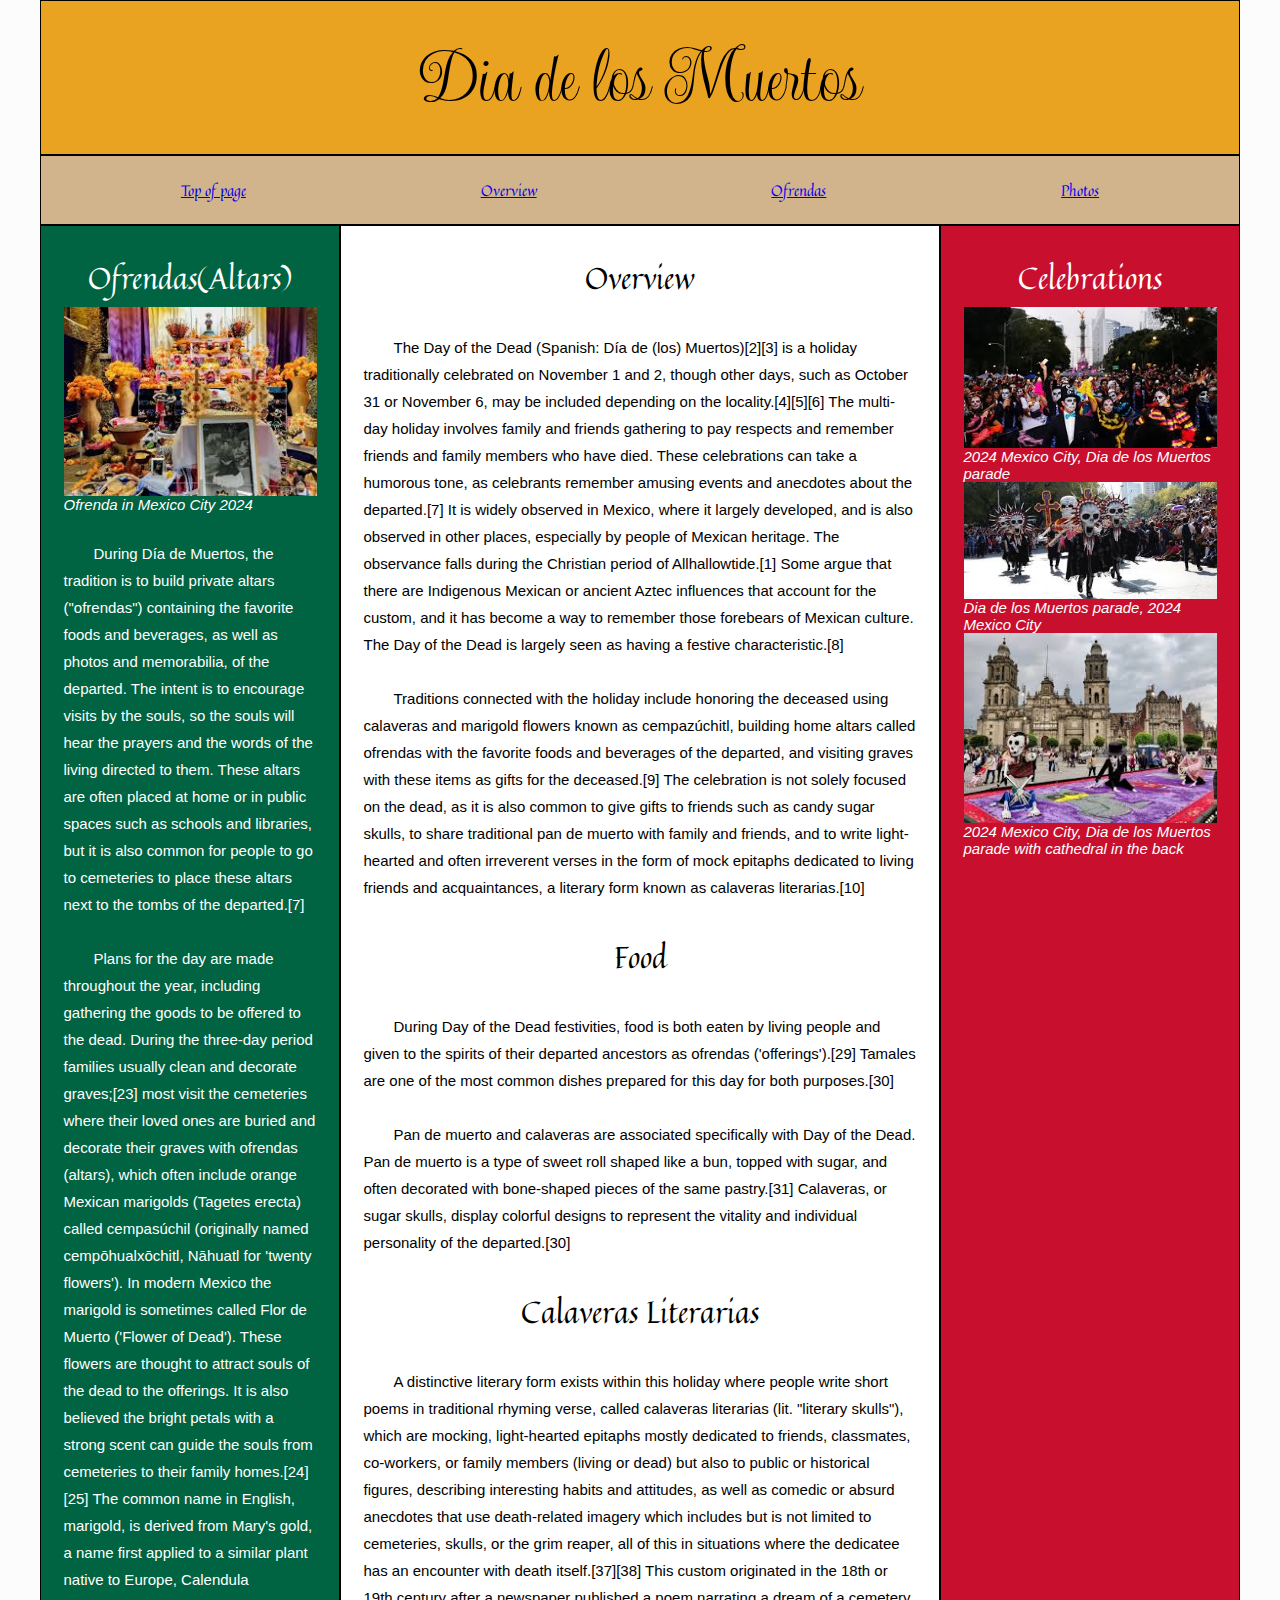
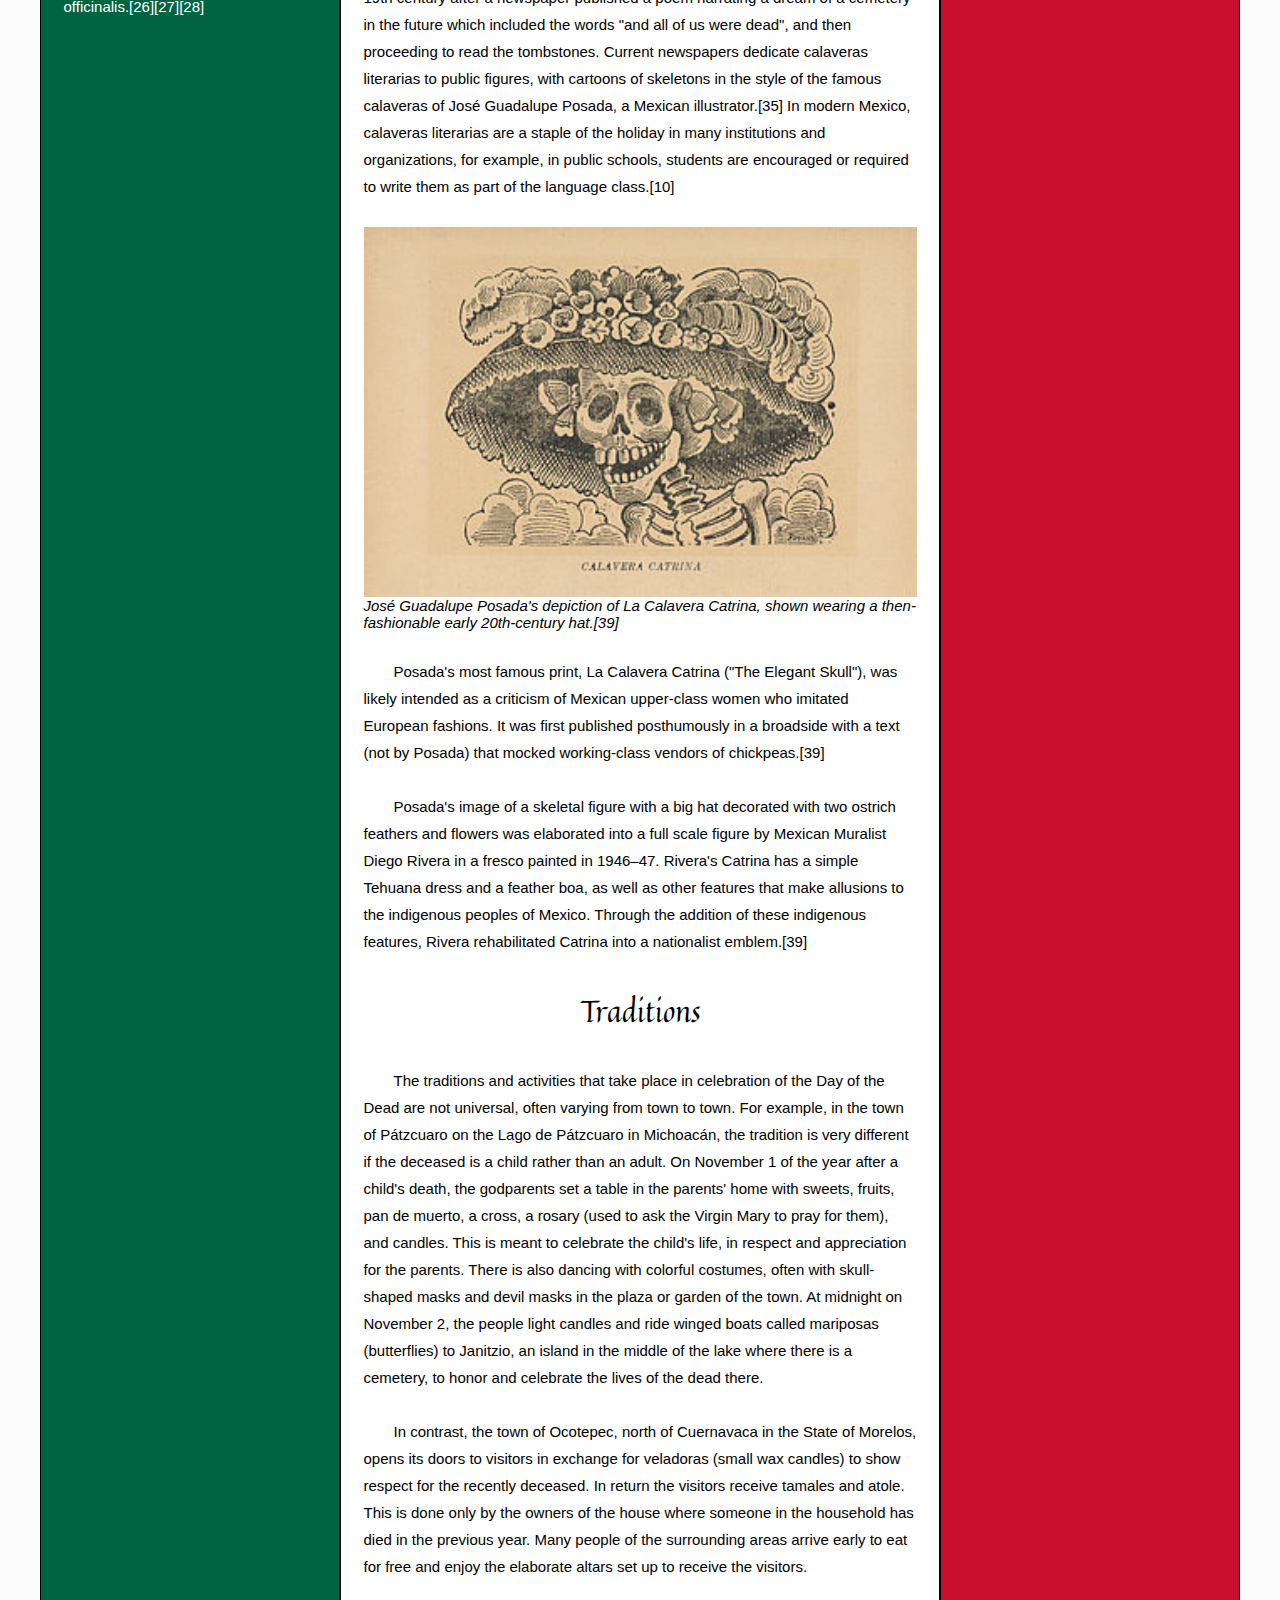
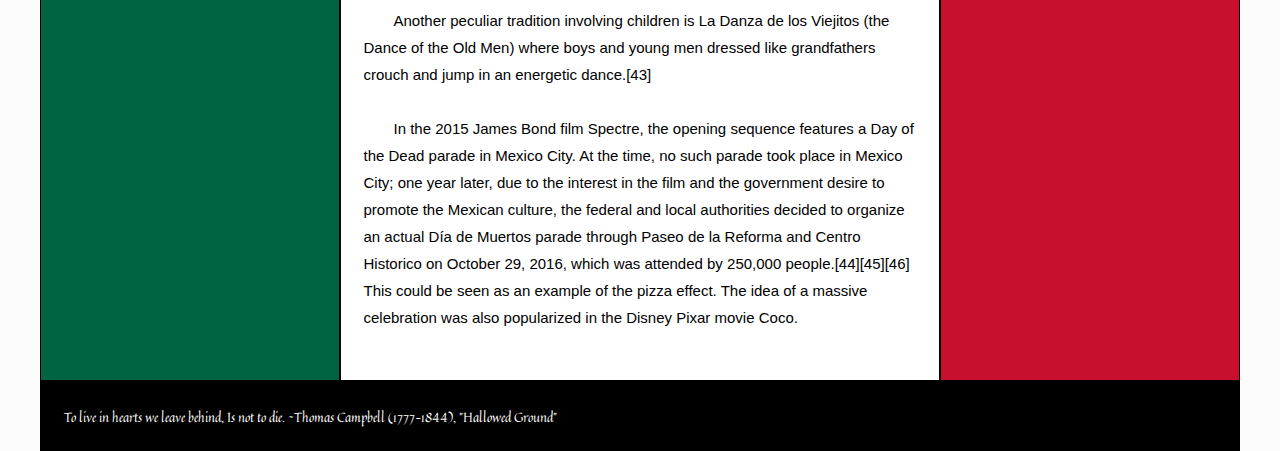
<file: lab6.html>
<!DOCTYPE html>

<html lang="en">
<head>
  <meta charset="UTF-8">
  <meta name="viewport" content="width=device-width, initial-scale=1.0">
  <meta http-equiv="X-UA-Compatible" content="ie=edge">
  <title>Accessible grid</title>
  <link href="css/lab6.css" rel="stylesheet">
</head>
<body>
<div class="container">
  <header>
    <h1>Dia de los Muertos</h1>
  </header>
  <nav>
    <ul>
      <li><a href="#">Top of page</a></li>
      <li><a href="#overview">Overview</a></li>
      <li><a href="#aside1">Ofrendas</a></li>
      <li><a href="#aside2">Photos</a></li>
    </ul>
  </nav>
  <main>
    <section id="overview">
      <h2>Overview</h2>
      <p>The Day of the Dead (Spanish: Día de (los) Muertos)[2][3] is a holiday traditionally celebrated on November 1 and 2, though other days, such as October 31 or November 6, may be included depending on the locality.[4][5][6] The multi-day holiday involves family and friends gathering to pay respects and remember friends and family members who have died. These celebrations can take a humorous tone, as celebrants remember amusing events and anecdotes about the departed.[7] It is widely observed in Mexico, where it largely developed, and is also observed in other places, especially by people of Mexican heritage. The observance falls during the Christian period of Allhallowtide.[1] Some argue that there are Indigenous Mexican or ancient Aztec influences that account for the custom, and it has become a way to remember those forebears of Mexican culture. The Day of the Dead is largely seen as having a festive characteristic.[8]
      </p>
      <p>Traditions connected with the holiday include honoring the deceased using calaveras and marigold flowers known as cempazúchitl, building home altars called ofrendas with the favorite foods and beverages of the departed, and visiting graves with these items as gifts for the deceased.[9] The celebration is not solely focused on the dead, as it is also common to give gifts to friends such as candy sugar skulls, to share traditional pan de muerto with family and friends, and to write light-hearted and often irreverent verses in the form of mock epitaphs dedicated to living friends and acquaintances, a literary form known as calaveras literarias.[10]
      </p>
      <h2>Food</h2>
      <p>During Day of the Dead festivities, food is both eaten by living people and given to the spirits of their departed ancestors as ofrendas ('offerings').[29] Tamales are one of the most common dishes prepared for this day for both purposes.[30]</p>
      <p>Pan de muerto and calaveras are associated specifically with Day of the Dead. Pan de muerto is a type of sweet roll shaped like a bun, topped with sugar, and often decorated with bone-shaped pieces of the same pastry.[31] Calaveras, or sugar skulls, display colorful designs to represent the vitality and individual personality of the departed.[30]</p>
      <h2>Calaveras Literarias</h2>
      <p>A distinctive literary form exists within this holiday where people write short poems in traditional rhyming verse, called calaveras literarias (lit. "literary skulls"), which are mocking, light-hearted epitaphs mostly dedicated to friends, classmates, co-workers, or family members (living or dead) but also to public or historical figures, describing interesting habits and attitudes, as well as comedic or absurd anecdotes that use death-related imagery which includes but is not limited to cemeteries, skulls, or the grim reaper, all of this in situations where the dedicatee has an encounter with death itself.[37][38] This custom originated in the 18th or 19th century after a newspaper published a poem narrating a dream of a cemetery in the future which included the words "and all of us were dead", and then proceeding to read the tombstones. Current newspapers dedicate calaveras literarias to public figures, with cartoons of skeletons in the style of the famous calaveras of José Guadalupe Posada, a Mexican illustrator.[35] In modern Mexico, calaveras literarias are a staple of the holiday in many institutions and organizations, for example, in public schools, students are encouraged or required to write them as part of the language class.[10]</p>
      <figure>
        <img src="img/catrina.jpeg" alt="La calavera catrina " class="imgcenter">
        <figcaption><i>José Guadalupe Posada's depiction of La Calavera Catrina, shown wearing a then-fashionable early 20th-century hat.[39]</i></figcaption>
    </figure>
      <p>Posada's most famous print, La Calavera Catrina ("The Elegant Skull"), was likely intended as a criticism of Mexican upper-class women who imitated European fashions. It was first published posthumously in a broadside with a text (not by Posada) that mocked working-class vendors of chickpeas.[39]
      </p>
      <p>Posada's image of a skeletal figure with a big hat decorated with two ostrich feathers and flowers was elaborated into a full scale figure by Mexican Muralist Diego Rivera in a fresco painted in 1946–47. Rivera's Catrina has a simple Tehuana dress and a feather boa, as well as other features that make allusions to the indigenous peoples of Mexico. Through the addition of these indigenous features, Rivera rehabilitated Catrina into a nationalist emblem.[39]</p>
      <h2>Traditions</h2>
      <p>The traditions and activities that take place in celebration of the Day of the Dead are not universal, often varying from town to town. For example, in the town of Pátzcuaro on the Lago de Pátzcuaro in Michoacán, the tradition is very different if the deceased is a child rather than an adult. On November 1 of the year after a child's death, the godparents set a table in the parents' home with sweets, fruits, pan de muerto, a cross, a rosary (used to ask the Virgin Mary to pray for them), and candles. This is meant to celebrate the child's life, in respect and appreciation for the parents. There is also dancing with colorful costumes, often with skull-shaped masks and devil masks in the plaza or garden of the town. At midnight on November 2, the people light candles and ride winged boats called mariposas (butterflies) to Janitzio, an island in the middle of the lake where there is a cemetery, to honor and celebrate the lives of the dead there.

      </p><p>In contrast, the town of Ocotepec, north of Cuernavaca in the State of Morelos, opens its doors to visitors in exchange for veladoras (small wax candles) to show respect for the recently deceased. In return the visitors receive tamales and atole. This is done only by the owners of the house where someone in the household has died in the previous year. Many people of the surrounding areas arrive early to eat for free and enjoy the elaborate altars set up to receive the visitors.

      </p>
      <p>Another peculiar tradition involving children is La Danza de los Viejitos (the Dance of the Old Men) where boys and young men dressed like grandfathers crouch and jump in an energetic dance.[43]</p>
      <p></p>
      <p>In the 2015 James Bond film Spectre, the opening sequence features a Day of the Dead parade in Mexico City. At the time, no such parade took place in Mexico City; one year later, due to the interest in the film and the government desire to promote the Mexican culture, the federal and local authorities decided to organize an actual Día de Muertos parade through Paseo de la Reforma and Centro Historico on October 29, 2016, which was attended by 250,000 people.[44][45][46] This could be seen as an example of the pizza effect. The idea of a massive celebration was also popularized in the Disney Pixar movie Coco.</p>
    </section>
  </main>
  <aside id="aside1">
    <h2>Ofrendas(Altars)</h2>
    <figure>
        <img src="img/ofrenda.jpeg" alt="La calavera catrina " class="imgcenter">
        <figcaption><i>Ofrenda in Mexico City 2024</i></figcaption>
    </figure>
    <p>During Día de Muertos, the tradition is to build private altars ("ofrendas") containing the favorite foods and beverages, as well as photos and memorabilia, of the departed. The intent is to encourage visits by the souls, so the souls will hear the prayers and the words of the living directed to them. These altars are often placed at home or in public spaces such as schools and libraries, but it is also common for people to go to cemeteries to place these altars next to the tombs of the departed.[7]</p>
    <p>Plans for the day are made throughout the year, including gathering the goods to be offered to the dead. During the three-day period families usually clean and decorate graves;[23] most visit the cemeteries where their loved ones are buried and decorate their graves with ofrendas (altars), which often include orange Mexican marigolds (Tagetes erecta) called cempasúchil (originally named cempōhualxōchitl, Nāhuatl for 'twenty flowers'). In modern Mexico the marigold is sometimes called Flor de Muerto ('Flower of Dead'). These flowers are thought to attract souls of the dead to the offerings. It is also believed the bright petals with a strong scent can guide the souls from cemeteries to their family homes.[24][25] The common name in English, marigold, is derived from Mary's gold, a name first applied to a similar plant native to Europe, Calendula officinalis.[26][27][28]</p>
  </aside>
  <aside id="aside2">
    <h2>Celebrations</h2>
    <figure>
        <img src="img/parade.jpeg" alt="large population gathered with catrina makeup " class="imgcenter" >
        <figcaption><i>2024 Mexico City, Dia de los Muertos parade</i></figcaption>
    </figure>
    <figure>
        <img src="img/parade2.jpeg" alt="large population gathered with catrina makeup " class="imgcenter" >
        <figcaption><i> Dia de los Muertos parade, 2024 Mexico City</i></figcaption>
    </figure>
    <figure>
        <img src="img/parade3.jpeg" alt="large population gathered with catrina makeup " class="imgcenter" >
        <figcaption><i>2024 Mexico City, Dia de los Muertos parade with cathedral in the back</i></figcaption>
    </figure>
  </aside>
  <footer>
    <small> 
        To live in hearts we leave behind,
              Is not to die.
        ~Thomas Campbell (1777–1844), "Hallowed Ground"</small>
  </footer>

</div> <!-- end container -->
</body>
</html>
</file>
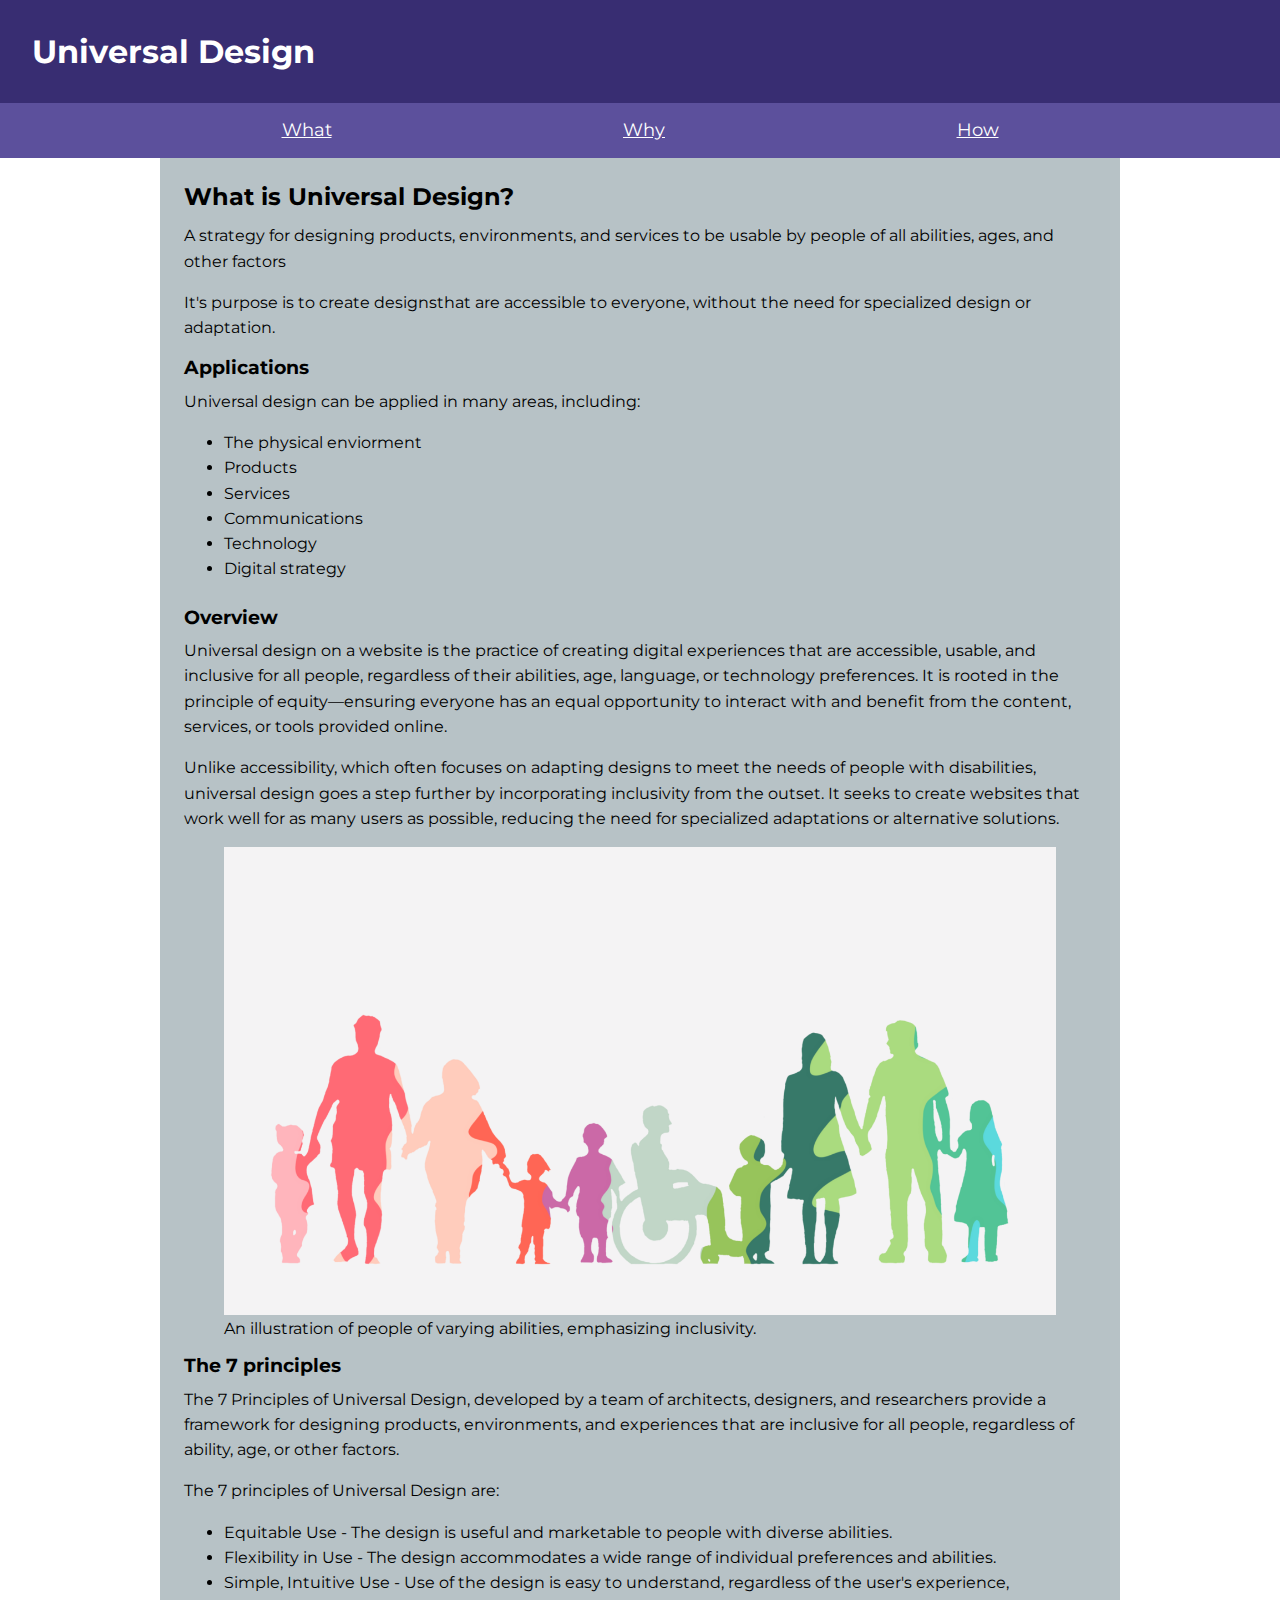
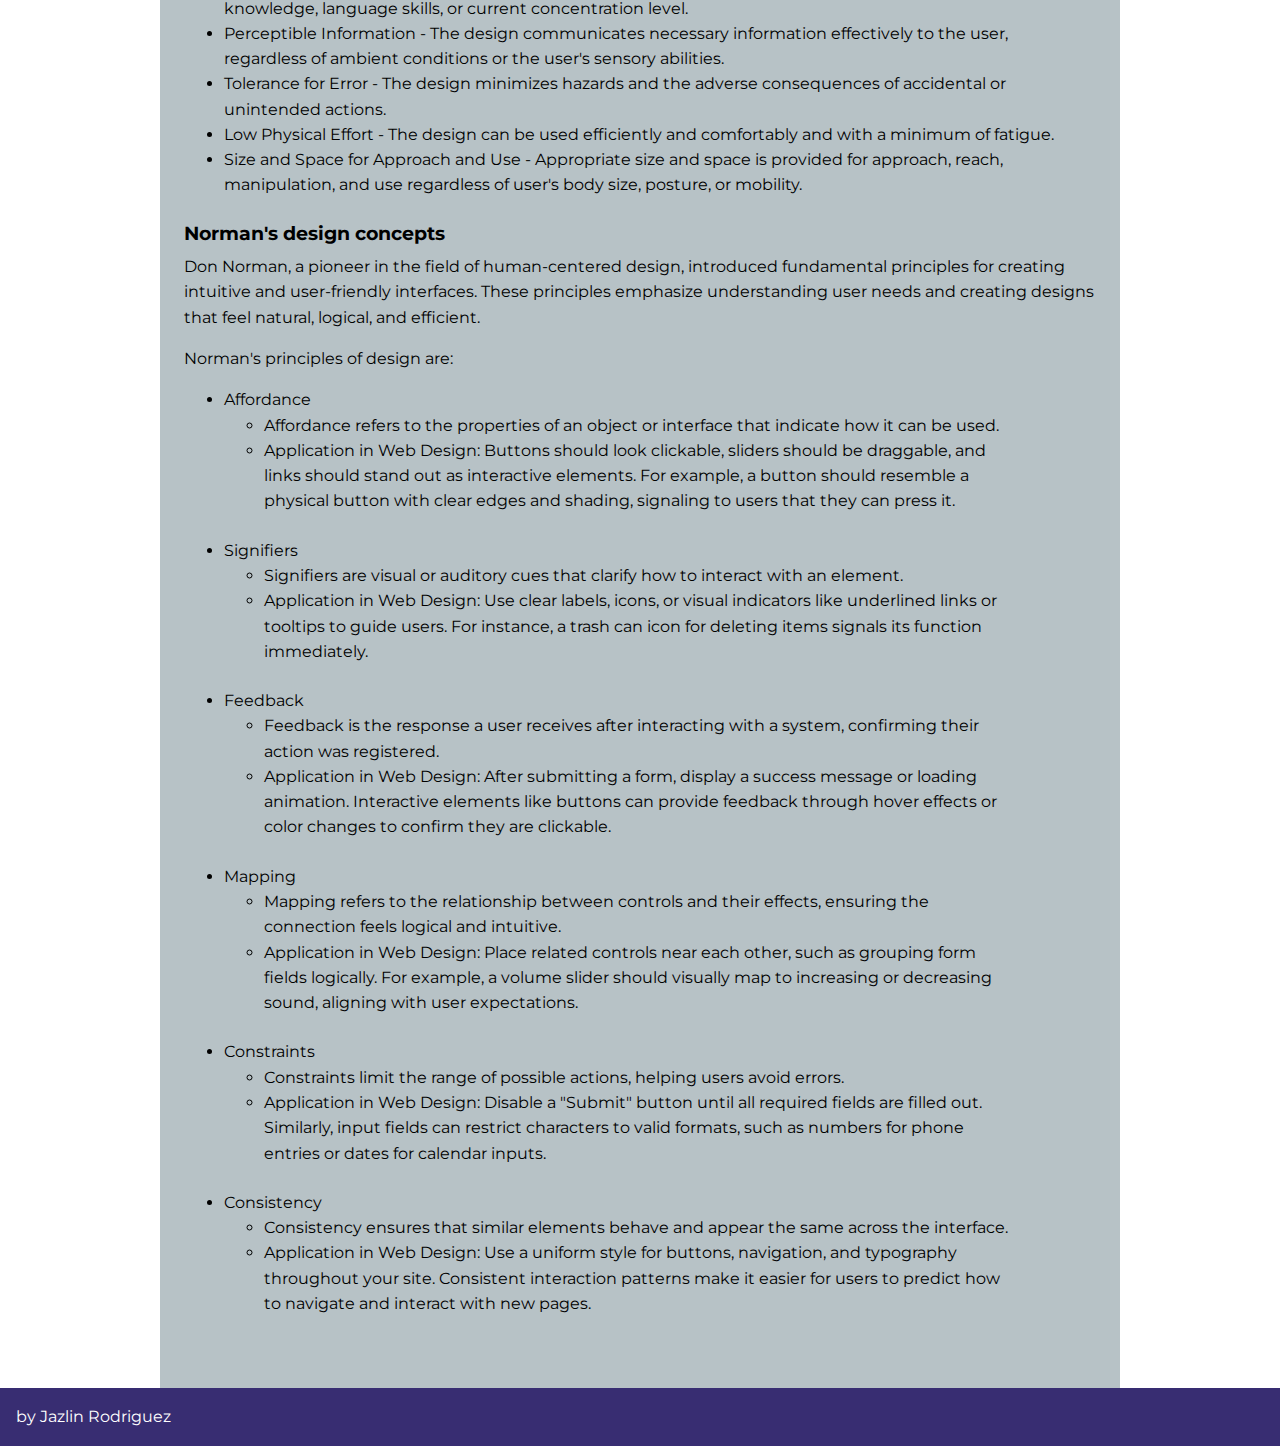
<file: project2.html>
<!DOCTYPE html>
<html lang="en">
<head>
    <meta charset="UTF-8">
    <meta name="viewport" content="width=device-width, initial-scale=1.0">
    <title>Universal Design</title>
    <link href="css/project2.css" rel="stylesheet">
</head>
<body>
    <a class="skip-link" href="#maincontent">Skip Navigation</a>
    <div class="container">
        <header>
            <h1>Universal Design</h1>
        </header>
        <nav>
            <h2 class="sr-only">Main Navigation</h2>
            <ul>
                <li><a href="#">What</a></li>
                <li><a href="why.html">Why</a></li>
                <li><a href="how.html">How</a></li>
            </ul>
        </nav>
        <main id="maincontent">
            <h2>What is Universal Design?</h2>
            <p>A strategy for designing products, environments, and services to be usable by people of all abilities, ages, and other factors</p>
            <p> It's purpose is to create designsthat are accessible to everyone, without the need for specialized design or adaptation.</p>
            <h3>Applications</h3>
            <p>Universal design can be applied in many areas, including:</p>
            <ul>
                <li>The physical enviorment</li>
                <li>Products</li>
                <li>Services</li>
                <li>Communications</li>
                <li>Technology</li>
                <li>Digital strategy</li>
            </ul>
            <section>
                <h3>Overview</h3>
                <p>Universal design on a website is the practice of creating digital experiences that are accessible, usable, and inclusive for all people, regardless of their abilities, age, language, or technology preferences. It is rooted in the principle of equity—ensuring everyone has an equal opportunity to interact with and benefit from the content, services, or tools provided online.</p>
                <p>Unlike accessibility, which often focuses on adapting designs to meet the needs of people with disabilities, universal design goes a step further by incorporating inclusivity from the outset. It seeks to create websites that work well for as many users as possible, reducing the need for specialized adaptations or alternative solutions.</p>
            </section>
            
                <figure>
                    <img src="img/ud.png" alt="graphic of people with varying abilities" class="imgcenter">
                    <figcaption>An illustration of people of varying abilities, emphasizing inclusivity.</figcaption>    
                </figure>
            

            <section>
                <h3>The 7 principles</h3>
                <p>The 7 Principles of Universal Design, developed by a team of architects, designers, and researchers provide a framework for designing products, environments, and experiences that are inclusive for all people, regardless of ability, age, or other factors. </p>
                <p>The 7 principles of Universal Design are:</p>
                <ul>
                    <li>Equitable Use - The design is useful and marketable to people with diverse abilities.</li>
                    <li>Flexibility in Use - The design accommodates a wide range of individual preferences and abilities.</li>
                    <li>Simple, Intuitive Use - Use of the design is easy to understand, regardless of the user's experience, knowledge, language skills, or current concentration level.</li>
                    <li>Perceptible Information - The design communicates necessary information effectively to the user, regardless of ambient conditions or the user's sensory abilities.</li>
                    <li>Tolerance for Error - The design minimizes hazards and the adverse consequences of accidental or unintended actions.</li>
                    <li>Low Physical Effort - The design can be used efficiently and comfortably and with a minimum of fatigue.</li>
                    <li>Size and Space for Approach and Use - Appropriate size and space is provided for approach, reach, manipulation, and use regardless of user's body size, posture, or mobility.</li>
                </ul>
            </section>
            <section>
                <h3>Norman's design concepts</h3>
                <p>Don Norman, a pioneer in the field of human-centered design, introduced fundamental principles for creating intuitive and user-friendly interfaces. These principles emphasize understanding user needs and creating designs that feel natural, logical, and efficient. </p>
                <p>Norman's principles of design are:</p>
                <ul>
                    <li>Affordance
                        <ul>
                            <li>Affordance refers to the properties of an object or interface that indicate how it can be used.</li>
                            <li>Application in Web Design: Buttons should look clickable, sliders should be draggable, and links should stand out as interactive elements. For example, a button should resemble a physical button with clear edges and shading, signaling to users that they can press it.</li> 
                        </ul>
                    </li>
                    <li>Signifiers
                        <ul>
                        <li> Signifiers are visual or auditory cues that clarify how to interact with an element.</li>
                        <li>Application in Web Design: Use clear labels, icons, or visual indicators like underlined links or tooltips to guide users. For instance, a trash can icon for deleting items signals its function immediately.</li>
                        </ul>
                    </li>
                    <li>Feedback
                        <ul>
                        <li> Feedback is the response a user receives after interacting with a system, confirming their action was registered.</li>
                        <li>Application in Web Design: After submitting a form, display a success message or loading animation. Interactive elements like buttons can provide feedback through hover effects or color changes to confirm they are clickable.
                        </li>
                    </ul>
                    </li>
                    <li>Mapping
                        <ul>
                        <li>Mapping refers to the relationship between controls and their effects, ensuring the connection feels logical and intuitive.</li>
                        <li>Application in Web Design: Place related controls near each other, such as grouping form fields logically. For example, a volume slider should visually map to increasing or decreasing sound, aligning with user expectations.
                        </li>
                    </ul>
                    </li>
                    <li>Constraints
                        <ul>
                       <li>Constraints limit the range of possible actions, helping users avoid errors.</li>
                       <li>Application in Web Design: Disable a "Submit" button until all required fields are filled out. Similarly, input fields can restrict characters to valid formats, such as numbers for phone entries or dates for calendar inputs.</li>
                    </ul>

                    </li>
                    <li>Consistency
                    <ul>
                    <li>Consistency ensures that similar elements behave and appear the same across the interface.</li>
                    <li>Application in Web Design: Use a uniform style for buttons, navigation, and typography throughout your site. Consistent interaction patterns make it easier for users to predict how to navigate and interact with new pages.</li>
                    </ul>
                </li>
                </ul>
            </section>    
            
            
        </main>
        <footer>
            <p>by Jazlin Rodriguez</p>
           
        </footer>
    </div>
</body>
</html>
</file>
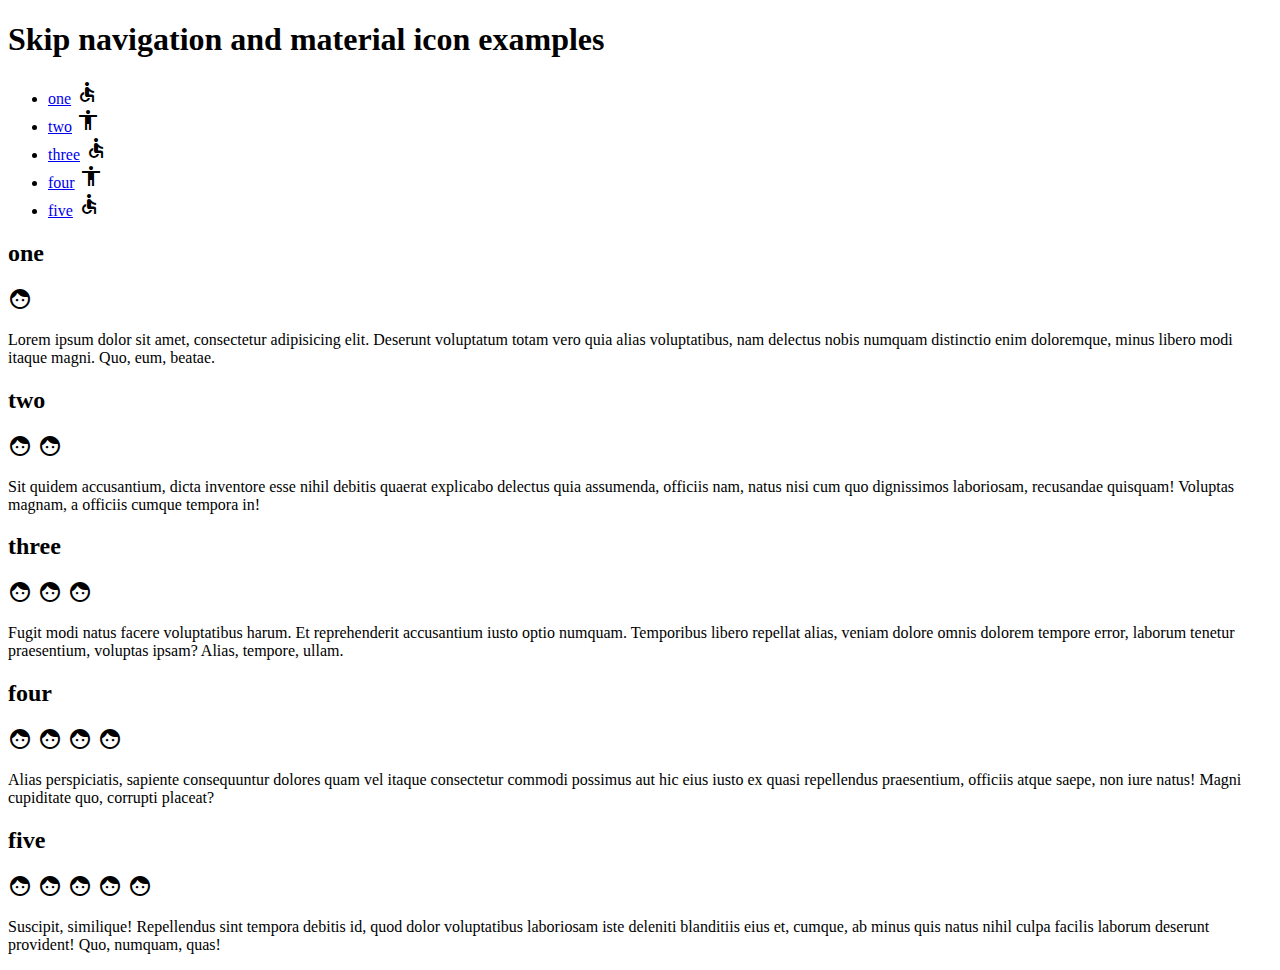
<file: skipnav-icons.html>
<!DOCTYPE html>
<html lang="en">
<head>
  <meta charset="UTF-8">
  <meta name="viewport" content="width=device-width, initial-scale=1.0">
  <meta http-equiv="X-UA-Compatible" content="ie=edge">
  <title>Skip Navigation Material Icons</title>
  <link href="css/skipnavandicons.css" rel="stylesheet">
</head>
<body>
  <a class="skip-link" href="#maincontent">Skip to main content</a>
<header>
  <h1>Skip navigation and material icon examples</h1>
</header>
<nav>
  <ul>
    <li><a href="#one">one</a> <span aria-hidden=”true” class="material-icons">accessible</span></li>
    <li><a href="#two">two</a> <span aria-hidden=”true” class="material-icons">accessibility</span></li>
    <li><a href="#three">three</a> <span aria-hidden=”true” class="material-icons">accessible</span></li>
    <li><a href="#four">four</a> <span aria-hidden=”true” class="material-icons">accessibility</span></li>
    <li><a href="#five">five</a> <span aria-hidden=”true” class="material-icons">accessible</span></li>
  </ul>
</nav>
<main id="maincontent">
  <section id="one">
    <h2>one</h2>
    <span aria-hidden=”true” class="material-icons">face</span>
    <p>Lorem ipsum dolor sit amet, consectetur adipisicing elit. Deserunt voluptatum totam vero quia alias voluptatibus, nam delectus nobis numquam distinctio enim doloremque, minus libero modi itaque magni. Quo, eum, beatae.</p>
  </section>
  <section id="two">
    <h2>two</h2>
    <span aria-hidden=”true” class="material-icons">face face</span>
    <p>Sit quidem accusantium, dicta inventore esse nihil debitis quaerat explicabo delectus quia assumenda, officiis nam, natus nisi cum quo dignissimos laboriosam, recusandae quisquam! Voluptas magnam, a officiis cumque tempora in!</p>
  </section id="one">
  <section id="three">
    <h2>three</h2>
    <span aria-hidden=”true” class="material-icons">face face face</span>
    <p>Fugit modi natus facere voluptatibus harum. Et reprehenderit accusantium iusto optio numquam. Temporibus libero repellat alias, veniam dolore omnis dolorem tempore error, laborum tenetur praesentium, voluptas ipsam? Alias, tempore, ullam.</p>
  </section>
  <section id="four">
    <h2>four</h2>
    <span aria-hidden=”true” class="material-icons">face face face face</span>
    <p>Alias perspiciatis, sapiente consequuntur dolores quam vel itaque consectetur commodi possimus aut hic eius iusto ex quasi repellendus praesentium, officiis atque saepe, non iure natus! Magni cupiditate quo, corrupti placeat?</p>
  </section>
  <section id="five">
    <h2>five</h2>
    <span aria-hidden=”true” class="material-icons">face face face face face</span>
    <p>Suscipit, similique! Repellendus sint tempora debitis id, quod dolor voluptatibus laboriosam iste deleniti blanditiis eius et, cumque, ab minus quis natus nihil culpa facilis laborum deserunt provident! Quo, numquam, quas!</p>
  </section>
</main>
</body>
</html>
</file>
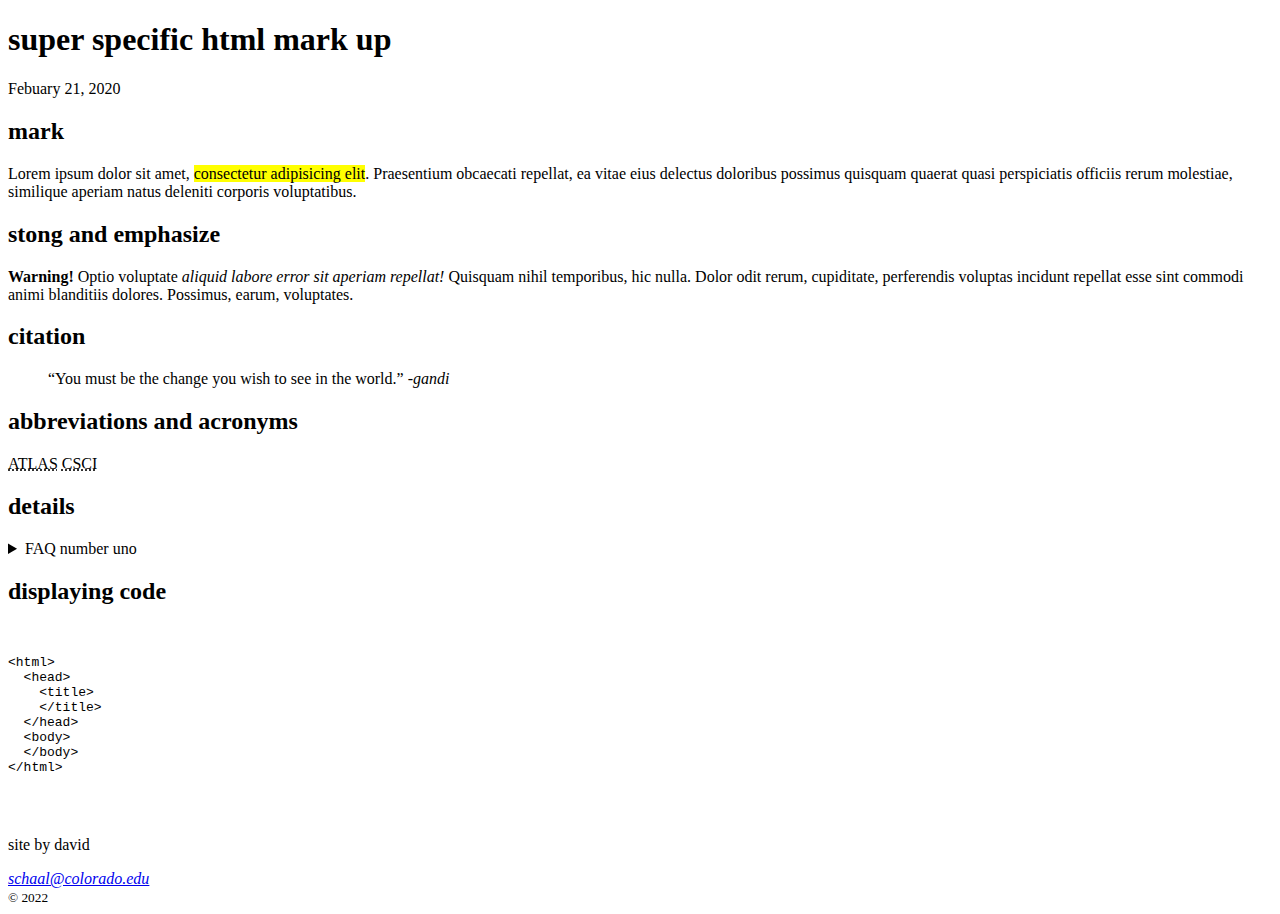
<file: superspecificsemantic.html>
<!DOCTYPE html>
<html lang="en">
<head>
  <meta charset="UTF-8">
  <meta name="viewport" content="width=device-width, initial-scale=1.0">
  <title>Document</title>
</head>
<body>
  <header>
    <h1>super specific html mark up</h1>
    <time datetime="2020-02-21">Febuary 21, 2020</time>
  </header>
  <main>
    <section>
      <h2>mark</h2>
      <p>Lorem ipsum dolor sit amet, <mark>consectetur adipisicing elit</mark>. Praesentium obcaecati repellat, ea vitae eius delectus doloribus possimus quisquam quaerat quasi perspiciatis officiis rerum molestiae, similique aperiam natus deleniti corporis voluptatibus.</p>
    </section>
    <section>
      <h2>stong and emphasize</h2>
      <p><strong>Warning!</strong> Optio voluptate
        <em>aliquid labore error sit aperiam repellat!</em> Quisquam nihil temporibus, hic nulla. Dolor odit rerum, cupiditate, perferendis voluptas incidunt repellat esse sint commodi animi blanditiis dolores. Possimus, earum, voluptates.</p>
    </section>
    <section>
      <h2>citation</h2>
      <blockquote cite="https://www.linkedin.com/pulse/20140813120052-14431679-the-story-behind-you-must-be-the-change-you-wish-to-see-in-the-world/">
      <q>You must be the change you wish to see in the world.</q>
      <cite> -gandi</cite>
      </blockquote>
    </section>
    <section>
      <h2>abbreviations and acronyms</h2>
  <abbr title="Alliance for Technology Learning and Society">ATLAS</abbr>
  <abbr title="Computer Science">CSCI</abbr>
    </section>
    <section>
      <h2>details</h2>
      <details>
          <summary>FAQ number uno</summary>
          <p>Lorem ipsum dolor sit amet, consectetur adipisicing elit. Fugit rerum vitae ratione sed repellendus consectetur, obcaecati officiis. Eligendi nulla et laudantium deleniti accusantium aperiam, incidunt quae fugit, pariatur delectus odit.</p>
      </details>
    </section>
    <section>
      <h2>displaying code</h2>
      <pre>
      <code>

&lt;html&gt;
  &lt;head&gt;
    &lt;title&gt;
    &lt;/title&gt;
  &lt;/head&gt;
  &lt;body&gt;
  &lt;/body&gt;
&lt;/html&gt;

      </code>
    </pre>
    </section>

  </main>
  <footer>
    <p> site by david
    <address>
      <a href="mailto:schaal@colorado.edu"> schaal@colorado.edu</a>
    </address>
    <small>&copy; 2022</small>
  </footer>
</body>
</html>
</file>
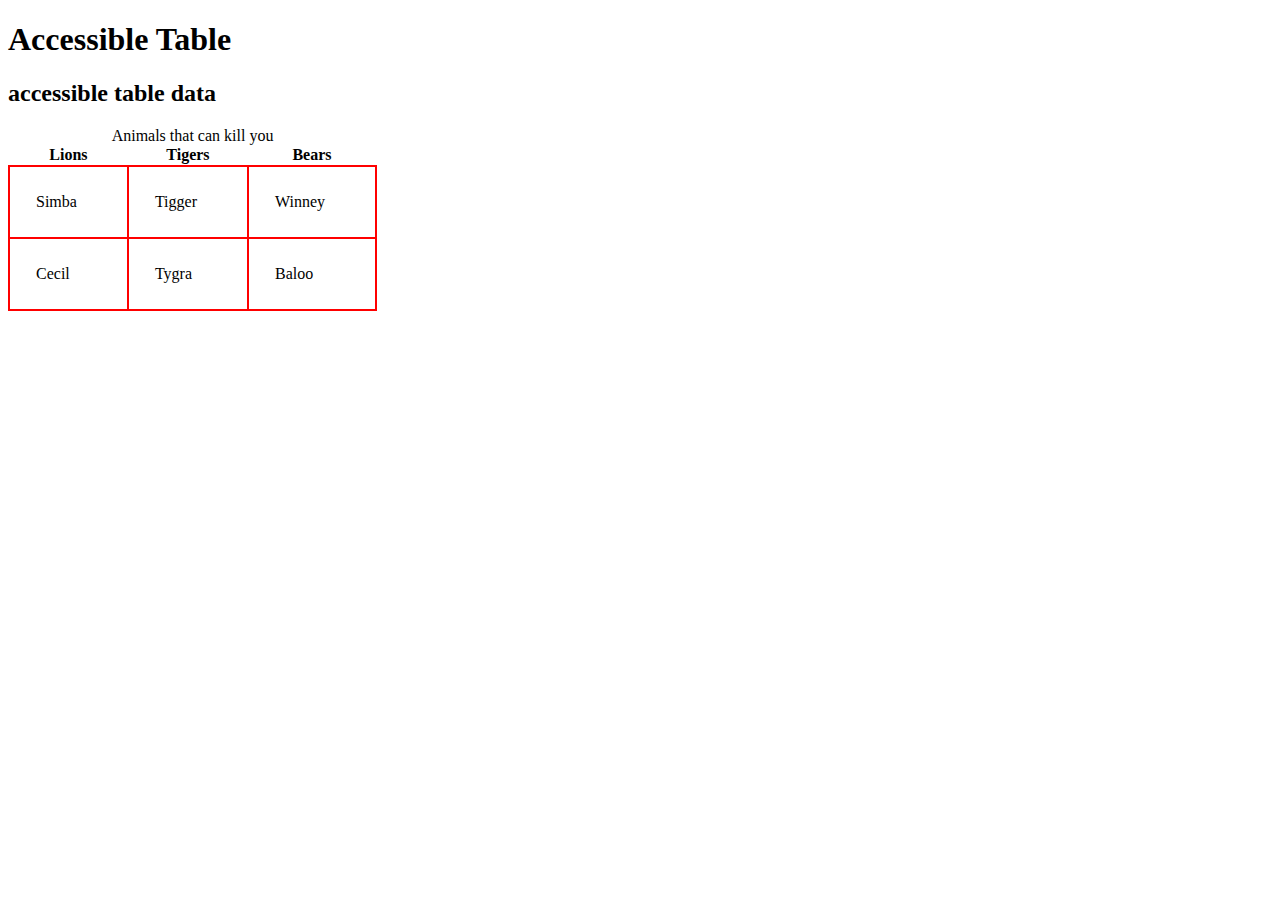
<file: tables.html>
<!DOCTYPE html>
<html lang="en">
<head>
  <meta charset="UTF-8">
  <meta name="viewport" content="width=device-width, initial-scale=1.0">
  <meta http-equiv="X-UA-Compatible" content="ie=edge">
  <title>Accessible Tables</title>
  <style>

      table, th, td {
        border-collapse: collapse;
      }
      td {
        border-collapse: collapse;
        border: 2px solid red;
        padding: 26px;
      }
      td {
        padding-right: 50px;
      }


  </style>
</head>
<body>
<header><h1>Accessible Table</h1></header>
<section>
  <h2>accessible table data</h2>
<table>
  <caption>Animals that can kill you</caption>
 <thead>
  <tr>
    <th scope="col">Lions</th>
    <th scope="col">Tigers</th>
    <th scope="col">Bears</th>
  </tr>
</thead>
<tbody>
  <tr>
    <td>Simba</td>
    <td>Tigger</td>
    <td>Winney</td>
  </tr>
  <tr>
    <td>Cecil</td>
    <td>Tygra</td>
    <td>Baloo</td>
  </tr>
 </tbody>

</table>

</section>


</body>
</html>
</file>
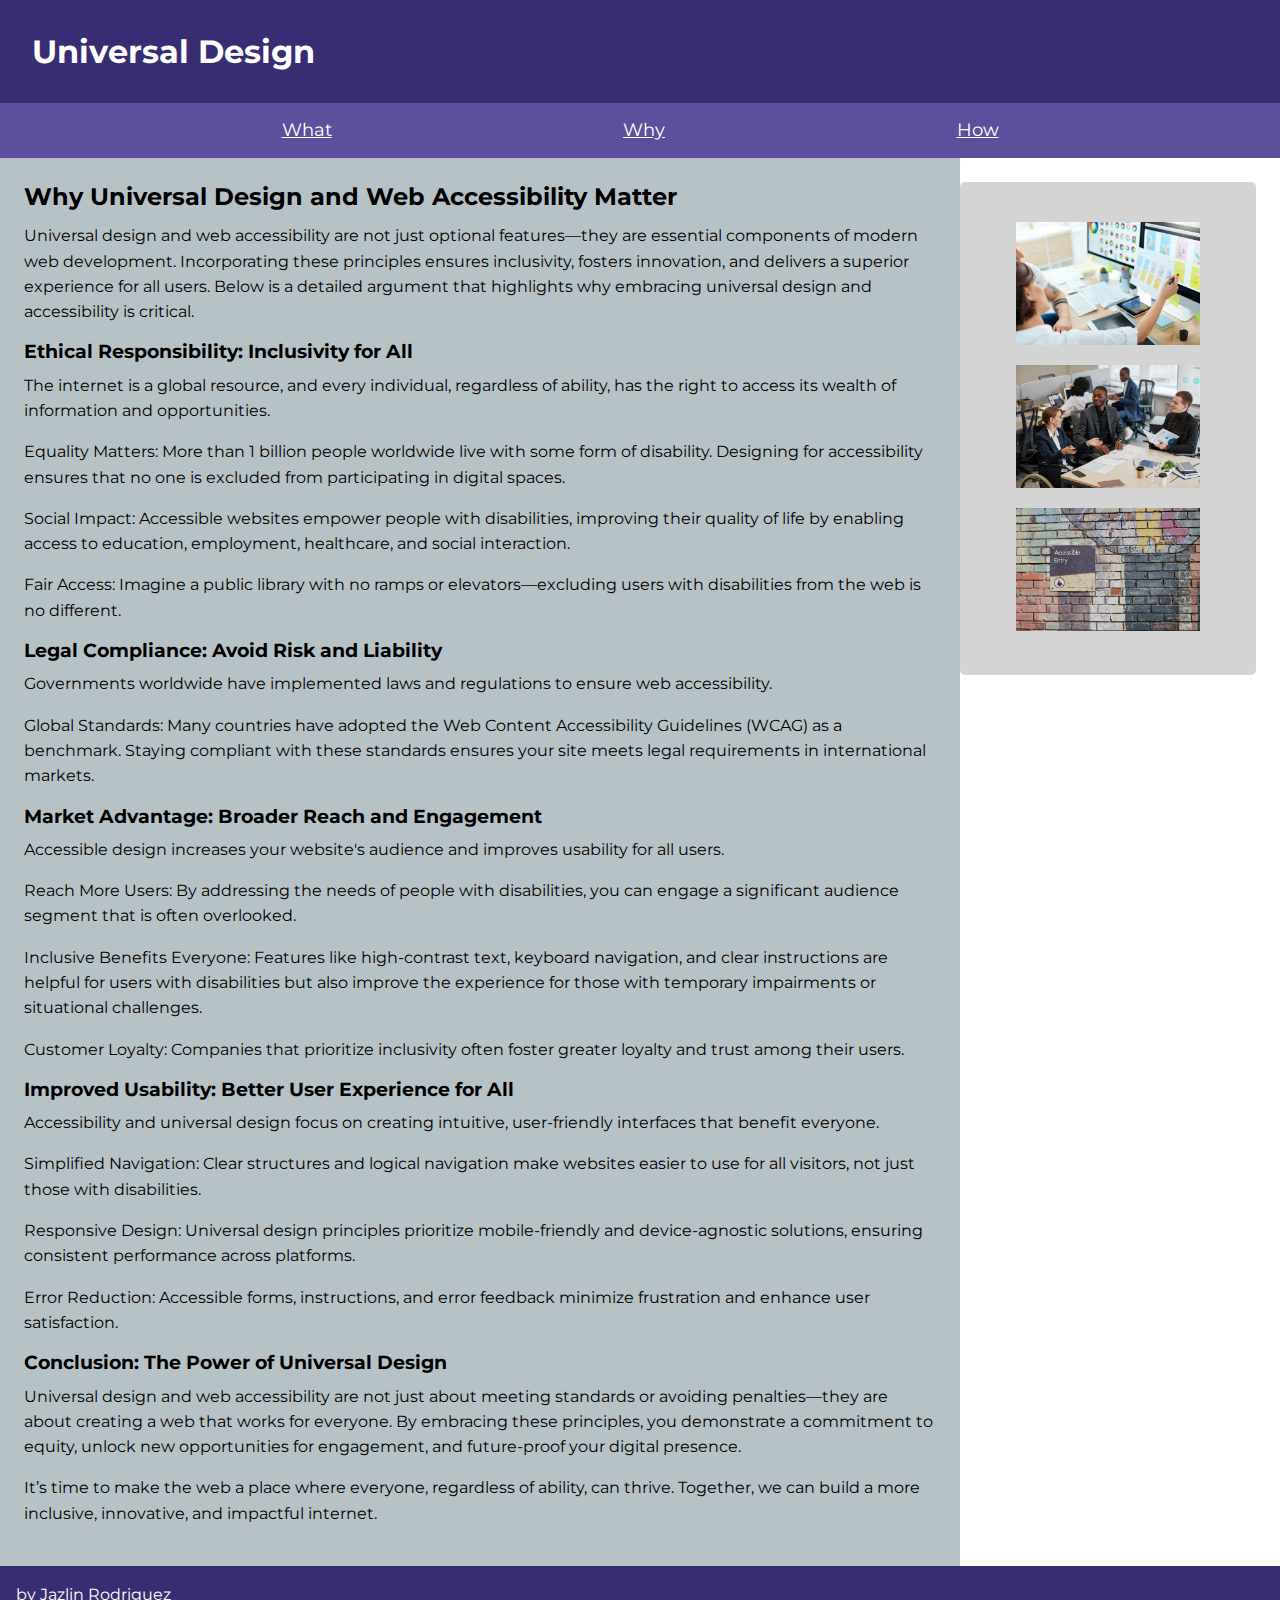
<file: why.html>
<!DOCTYPE html>
<html lang="en">
<head>
    <meta charset="UTF-8">
    <meta name="viewport" content="width=device-width, initial-scale=1.0">
    <title>why universal design</title>
    <link href="css/project2.css" rel="stylesheet">
</head>
<body>
    <a class="skip-link" href="#maincontent">Skip Navigation</a>
    <div class="container-why">
        <header>
            <h1>Universal Design</h1>
        </header>
        <nav>
            <h2 class="sr-only">Main Navigation</h2>
            <ul>
                <li><a href="project2.html">What</a></li>
                <li><a href="#">Why</a></li>
                <li><a href="how.html">How</a></li>
            </ul>
        </nav>
        <main id="maincontent">
            <section>
            <h2>Why Universal Design and Web Accessibility Matter</h2>
            <p>Universal design and web accessibility are not just optional features—they are essential components of modern web development. Incorporating these principles ensures inclusivity, fosters innovation, and delivers a superior experience for all users. Below is a detailed argument that highlights why embracing universal design and accessibility is critical.</p>
            <section>
                <h3>Ethical Responsibility: Inclusivity for All</h3>
                <p>The internet is a global resource, and every individual, regardless of ability, has the right to access its wealth of information and opportunities.</p>
                <p>Equality Matters: More than 1 billion people worldwide live with some form of disability. Designing for accessibility ensures that no one is excluded from participating in digital spaces.</p>
                <p>Social Impact: Accessible websites empower people with disabilities, improving their quality of life by enabling access to education, employment, healthcare, and social interaction.</p>
                <p>Fair Access: Imagine a public library with no ramps or elevators—excluding users with disabilities from the web is no different.</p>
            </section>
            <section>
                <h3>Legal Compliance: Avoid Risk and Liability</h3>
                <p>Governments worldwide have implemented laws and regulations to ensure web accessibility.</p>
                <p>Global Standards: Many countries have adopted the Web Content Accessibility Guidelines (WCAG) as a benchmark. Staying compliant with these standards ensures your site meets legal requirements in international markets.
                </p>
                
            </section>
            <section>
                <h3> Market Advantage: Broader Reach and Engagement</h3>
                <p>Accessible design increases your website's audience and improves usability for all users.</p>
                <p>Reach More Users: By addressing the needs of people with disabilities, you can engage a significant audience segment that is often overlooked.</p>
                <p>Inclusive Benefits Everyone: Features like high-contrast text, keyboard navigation, and clear instructions are helpful for users with disabilities but also improve the experience for those with temporary impairments or situational challenges.</p>
                <p>Customer Loyalty: Companies that prioritize inclusivity often foster greater loyalty and trust among their users.</p>
            </section>
            <section>
                <h3> Improved Usability: Better User Experience for All</h3>
                <p>Accessibility and universal design focus on creating intuitive, user-friendly interfaces that benefit everyone.</p>
                <p>Simplified Navigation: Clear structures and logical navigation make websites easier to use for all visitors, not just those with disabilities.</p>
                <p>Responsive Design: Universal design principles prioritize mobile-friendly and device-agnostic solutions, ensuring consistent performance across platforms.</p>
                <p>Error Reduction: Accessible forms, instructions, and error feedback minimize frustration and enhance user satisfaction.</p>
            </section>
            <section>
                <h3>Conclusion: The Power of Universal Design</h3>
                <p>Universal design and web accessibility are not just about meeting standards or avoiding penalties—they are about creating a web that works for everyone. By embracing these principles, you demonstrate a commitment to equity, unlock new opportunities for engagement, and future-proof your digital presence.</p>
                <p>It’s time to make the web a place where everyone, regardless of ability, can thrive. Together, we can build a more inclusive, innovative, and impactful internet.</p>
            </section>
            </section>
        </main>
        <aside>
            <figure>
                <img src="img/des1.avif" alt="person planning and designing on computer" class="imgcenter">    
            </figure>
            <figure>
                <img src="img/des2.avif" alt="group of people with varying disabilities at a table" class="imgcenter">    
            </figure>
            <figure>
                <img src="img/des3.avif" alt="sign on a brick wall that says accessible entry" class="imgcenter">    
            </figure>
        </aside>
        <footer>
            <p>by Jazlin Rodriguez</p>
            
        </footer>
    </div>
</body>
</html>
</file>
<file: css/assignment4.css>
@import url('https://fonts.googleapis.com/css2?family=Roboto&display=swap');

body{
    background: #000000;
    font-family: "Roboto", sans-serif;
    font-weight: 400;
    font-style: normal;
    font-size:18px;
}

.container {
    max-width: 960px;
    margin: 0 auto;

}

p{
    line-height: 1.5em;
    color: rgb(255, 255, 255);
    margin-bottom: 1.8em;
    text-indent: 1em;
    font-family: helvetica;

}

h1{
    color: white;
    font-size: 3.5em;
    text-align: center;
    font-family:'Courier New', Courier, monospace
    

    
    
}

h2{
    font-size: 2.4em;
    color:#C48F1D;
    font-family:'Courier New', Courier, monospace

}

h3{
    font-family: Arial, Helvetica, sans-serif;
    font-weight: 700;
    font-style: normal;
    font-size:1.2em;
    color: #9bb9b9;
}

nav ul li {
    list-style:none;
}

nav ul li a {
    text-decoration: none;
    font-size: 1.2em;
    padding: 5px;
}

nav ul li a:link {
    color:rgb(245, 217, 217)
}

nav ul li a:visited {
    color: #C48F1D;
}

nav ul li a:hover{
    color: white;
    background:#DB404D;
}

nav ul li a:active {
    color: rgb(129, 173, 255);
}
.sr-only {
    border: 0;
    clip: rect(0, 0, 0, 0);
    height: 1px;
    margin: -1px;
    overflow: hidden;
    padding: 0;
    position: absolute;
    white-space: nowrap;
    width: 1px;
    
  
  }

  .imgcenter{
    display: block;
    margin-left: auto;
    margin-right: auto;
    width: 50%;
  }

  figcaption{
    color: rgb(206, 201, 201);
  }

  a{
    color:#BCBDBD
  }
</file>
<file: css/form-midemo.css>
input:focus {
    background: black;
    color: white;
    border: 4px solid yellow;
  
  }
  input:valid {
    border: 2px solid green;
  }
  
  input:invalid {
    border: 1px dotted red;
  }
  
  label
   {
    display: block;
    margin-bottom: 10px;
  }
  
  /*will target any field that is not submitted and is valid*/
  input:not([type="submit"]):valid {
      border-color: #3d9ca8;
      box-shadow: 0 0 3px #3d9ca8;
  }
  
  /* Hide and show list of inputRequirements when interacting with input */
  input:not([type="submit"]) + .inputRequirements {
    overflow: hidden;
    max-height: 0;
    transition: max-height 1s ease-out;
  }
  
  input:not([type="submit"]):hover + .inputRequirements,
  input:not([type="submit"]):focus + .inputRequirements,
  input:not([type="submit"]):active + .inputRequirements {
    max-height: 1000px; /* any large number (bigger then the .inputRequirements list) */
    transition: max-height 1s ease-in;
  }
</file>
<file: css/project2.css>
@import url('https://fonts.googleapis.com/css2?family=Lora:ital,wght@0,400..700;1,400..700&family=Montserrat:ital,wght@0,100..900;1,100..900&family=Petit+Formal+Script&family=Quintessential&family=Updock&display=swap');
*,
*:before,
*:after{ 
    box-sizing: border-box;
    padding: 0;
    margin: 0;
}

.skip-link{
    background: white;
    color: black;
    font-weight: 700;
    padding: 4px;
    position: absolute;
    transform: translateY(-200%);
    transition: transform 0.3s;
}

.skip-link:focus{
    transform: translateY(0);
}

header,
main,
aside{
    padding: 1.5em;
}

h1,
h2,
h3,
h4{
    font-family: "montserrat", serif;
    font-style: normal;
}

header,nav, footer{
    background-color: #382d72


    ;
    color: white;
    text-align: left;
}

ul{
    padding: 0 40px 1.5em 40px;
    line-height: 1.58em;
}
.nested-list{
    padding: 0 40px;
}
a{
    color:black;
}

a:hover{
    color: #000000;
}

nav ul{
    flex-flow: column nowrap;
    text-align: center;
    padding: 0;
}

nav ul li{
    list-style: none;
}

nav ul li a{
    display: block;
    padding: 10px 5px;
    margin: 5px;
    border: 1.5px black solid;
    background: white;
    text-decoration: none;
    color: #5c509c;
    font-size: large;
}

nav ul li a:hover{
    color: #000000;
}

body{
    font-family: "montserrat", serif;
    font-style: normal;
}

h2, h3, iframe{
    margin-block-end: 0.5em;
}

p{
    line-height: 1.58em;
    margin-bottom: 1em;
}

blockquote, figure{
    display: block;
    margin: 1em 40px;
}

img,iframe{
    max-width: 100%;
}

footer p{
    margin: 0;
}

.container{
    display: grid;
    grid-template-columns: 
    1fr;
    grid-template-areas: 
    "header"
    "nav"
    "main"
    "footer";
}

.container-why{
    display: grid;
    grid-template-columns: 
    1fr;
    grid-template-areas: 
    "header"
    "nav"
    "main"
    "aside"
    "footer";
}

header{grid-area: header;}
nav{grid-area: nav;}
main{grid-area: main; max-width: 960px; margin: 0 auto;background-color: #b7c2c6 }
aside{grid-area: aside; display: block; background-color: #D4D4D4; margin:1.5em 0 auto 0;}
footer{grid-area: footer;}

.sr-only { /*Class that hides content from viewable page, but makes it available to screen reader*/
    border: 0;
    clip: rect(0, 0, 0, 0);
    height: 1px;
    margin: -1px;
    overflow: hidden;
    padding: 0;
    position: absolute;
    white-space: nowrap;
    width: 1px;
  }

@media screen
and (min-width: 641px){
    header{
        padding: 2em;
    }
    nav{
        background-color: #5c509c;
    }
    nav ul{
        display: flex;
        flex-flow: row nowrap;
        justify-content: space-evenly;
        
    }
    nav ul li a{
        border: none;
        text-decoration: underline;
        background-color: #5c509c;
        color: white;
    }
    nav ul li a:hover{
        color: white;
    }
    footer{
        padding: 1em;
    }
    
    .container-how main,
    .container-how aside{
        padding: 1.5em 2.5em;
    }
}

@media screen 
and (min-width:900px){
    .container-why{
        grid-template-columns: 
        3fr 1fr;
        grid-template-areas: 
        "header header"
        "nav nav"
        "main aside"
        "footer footer";
    }

    .container-why aside{
        padding-left: 1em;
        margin-right: 1.5em;
        padding-right: 1em;
    }
    
    aside{
        border-radius: 5px;
    }
    aside ul{
        padding: 0 20px 1.5em 20px;
    }
  }
</file>
<file: css/lab5.css>
@import url('https://fonts.googleapis.com/css2?family=Roboto&display=swap');
@import url('https://fonts.googleapis.com/css2?family=Montserrat:ital,wght@0,100..900;1,100..900&family=Roboto:ital,wght@0,100;0,300;0,400;0,500;0,700;0,900;1,100;1,300;1,400;1,500;1,700;1,900&display=swap');
@import url('https://fonts.googleapis.com/icon?family=Material+Icons');

table, th, td {
    border-collapse: collapse;
  }

  th {
    color:#090154;
  }

  td {
    border-collapse: collapse;
    border: 9px solid rgb(255, 255, 255);
    padding: 26px;
  }

  td {
    padding-right: 50px;
    color:black;
  }

  caption {
    color:#4A0082;
    padding: 15px;
  }

body{
    background: #BDBEFE;
    font-family: "Roboto", sans-serif;
    font-weight: 400;
    font-style: normal;
    font-size:18px;
}

.container {
    max-width: 960px;
    margin: 0 auto;

}

p{
    line-height: 1.5em;
    color: #454545;
    margin-bottom: 1.8em;
    text-indent: 1em;
    font-family: helvetica;

}

h1{
    color: #4A0082;
    font-size: 3.5em;
    text-align: center;
    font-family: "monserrat", sans-serif;
    

    
    
}

h2{
    font-size: 2.4em;
    color:#4A0082;
    font-family:"monserrat", sans-serif;

}

h3{
    font-family: Arial, Helvetica, sans-serif;
    font-weight: 700;
    font-style: normal;
    font-size:1.2em;
    color: #9bb9b9;
}

nav ul li {
    list-style:none;
}

nav ul li a {
    text-decoration: none;
    font-size: 2em;
    padding: 5px;
}

nav ul li a:link {
    color:#4A0082;
}

nav ul li a:visited {
    color: #454545;
}

nav ul li a:hover{
    color: white;
    background:#d75dff;
}

nav ul li a:active {
    color: rgb(129, 173, 255);
}
.sr-only {
    border: 0;
    clip: rect(0, 0, 0, 0);
    height: 1px;
    margin: -1px;
    overflow: hidden;
    padding: 0;
    position: absolute;
    white-space: nowrap;
    width: 1px;
    
  
  }

  .imgcenter{
    display: block;
    margin-left: auto;
    margin-right: auto;
    width: 50%;
  }

  figcaption{
    color: #454545;
  }

  a{

    color:#BCBDBD
  }
summary{
    color:#661F41;
    font-size: 2em;
}




.material-symbols-outlined {
  font-variation-settings:
  'FILL' 0,
  'wght' 400,
  'GRAD' 0,
  'opsz' 40
}

input:focus {
    background: black;
    color: white;
    border: 4px solid yellow;
  
  }
  input:valid {
    border: 2px solid green;
  }
  
  input:invalid {
    border: 1px dotted red;
  }
  
  label
   {
    display: block;
    margin-bottom: 10px;
  }
  
  /*will target any field that is not submitted and is valid*/
  input:not([type="submit"]):valid {
      border-color: #3d9ca8;
      box-shadow: 0 0 3px #3d9ca8;
  }
  
  /* Hide and show list of inputRequirements when interacting with input */
  input:not([type="submit"]) + .inputRequirements {
    overflow: hidden;
    max-height: 0;
    transition: max-height 1s ease-out;
  }
  
  input:not([type="submit"]):hover + .inputRequirements,
  input:not([type="submit"]):focus + .inputRequirements,
  input:not([type="submit"]):active + .inputRequirements {
    max-height: 1000px; /* any large number (bigger then the .inputRequirements list) */
    transition: max-height 1s ease-in;
  }
</file>
<file: css/lab6.css>
@import url('https://fonts.googleapis.com/css2?family=Montserrat:ital,wght@0,100..900;1,100..900&family=Petit+Formal+Script&family=Quintessential&family=Updock&display=swap');
body{
    background-color: rgb(252, 252, 252);
    font-family: sans-serif;
    font-size: 15px;

}
.quintessential-regular {
    font-family: "Quintessential", serif;
    font-weight: 400;
    font-style: normal;
  }
  
/*css reset*/

*,
*:before,
*:after {
    box-sizing: border-box;
    padding: 0;
    margin: 0;
}

li{
    font-family: "quintessential", serif;
}
h1{
    font-family: "updock", cursive;
    text-align: center;
    font-size: 80px;
    padding: .05em 0;
    font-weight: normal;
}
h2{
    font-family: "quintessential", serif;
  font-weight: normal;
  padding: .2em 0;
  text-align: center;
  font-size: 2em;
}
h3 {
  font-family: "quintessential", serif;
  font-weight: normal;
  padding: .2em 0;
  
}

p {
    margin: 1.8em 0;
    line-height: 1.8em;
    font-family:Arial, Helvetica, sans-serif;
    text-indent: 30px;
}

.imgcenter{
    display: block;
    margin-left: auto;
    margin-right: auto;
    width: 100%;
  }

header{
    color:rgb(0, 0, 0);
    padding: 1.5em;
    border: 1px black solid;
   
} 
nav,
main{
    
    padding: 1.5em;
    border: 1px black solid;
} 
aside{
    color: white;
    padding: 1.5em;
    border: 1px black solid;
} 
footer{
    padding: 1.5em;
    border: 1px black solid;
    color: white;
    font-family: "Quintessential", serif;
}

.container {
    max-width: 1200px;
    margin: 0 auto;
    background: gray;
    display: grid;
    width: 100vw;
    height: 100vh;
    grid-template-columns: 1fr 2fr 1fr;
    grid-template-areas:  
    "heady     heady     heady"
    "navvy     navvy     navvy"
    "aside1    mainy     aside2"
    "aside1    mainy     aside2"
    "aside1    mainy     aside2"
    "footy     footy     footy";
}

header {grid-area: heady; background:#EAA221;}
nav {grid-area: navvy; background:tan}
main {grid-area: mainy; background: rgb(255, 255, 255); max-height: 100%;}
#aside1 {grid-area: aside1; background: #006341;}
#aside2 {grid-area: aside2; background: #C8102E;}
footer {grid-area: footy; background: rgb(0, 0, 0);}

nav ul {
    display: flex;
    flex-flow: row nowrap;
    justify-content: space-around;
    }

nav ul li {
        list-style: none
      }


      @media screen
      and (min-width: 641px)
      and (max-width: 900px)  {
    .container {
    grid-template-columns:
       1fr 1fr;
    grid-template-areas:
      "heady heady"
      "navvy navvy"
      "mainy mainy"
      "aside1 aside2"
      "footy footy";
    }
    }

    @media screen
  and (max-width: 640px)  {
.container {
grid-template-columns:
   1fr;
grid-template-areas:
  "heady"
  "mainy"
  "aside1"
  "aside2"
  "navvy"
  "footy";
}
nav ul {
  flex-flow: column nowrap;
  text-align: center;
  
}
nav ul li a {
  display: block;
  padding: 10px 5px;
  margin: 5px;
  border: 1px black solid;
  background: white;

}
}
</file>
<file: css/skipnavandicons.css>
@import url('https://fonts.googleapis.com/icon?family=Material+Icons');


.skip-link {
  background: black;
  color: #fff;
  font-weight: 700;
  padding: 4px;
  position: absolute;
  transform: translateY(-200%);
}

.skip-link:focus {
  transform: translateY(-100%);
}

.skip-link {
  /* Same as  before */
  transition: transform 0.3s;
}
</file>
<file: css/grid-flexbox.css>
body{
    background-color: rgb(163, 220, 255);
    font-family: sans-serif;
    font-size: 15px;

}

/*css reset*/

*,
*:before,
*:after {
    box-sizing: border-box;
    padding: 0;
    margin: 0;
}

h1,
h2,
h3 {
  font-family: serif;
  font-weight: normal;
  padding: .2em 0;
}

p {
    margin: 1.8em 0;
    line-height: 1.8em;
}

header, 
nav,
main, 
aside,
footer {
    padding: 1.5em;
    border: 1px black solid;
}

.container {
    max-width: 1200px;
    margin: 0 auto;
    background: gray;
    display: grid;
    width: 100vw;
    height: 100vh;
    grid-template-columns: 1fr 2fr 1fr;
    grid-template-areas:  
    "heady     heady     heady"
    "navvy     navvy     navvy"
    "aside1    mainy     aside2"
    "aside1    mainy     aside2"
    "aside1    mainy     aside2"
    "footy     footy     footy";
}

header {grid-area: heady; background:rgb(254, 218, 175);}
nav {grid-area: navvy; background:rgb(232, 206, 236);}
main {grid-area: mainy; background: rgb(240, 234, 182); max-height: 100%;}
#aside1 {grid-area: aside1; background: rgb(241, 202, 174);}
#aside2 {grid-area: aside2; background: rgb(191, 226, 246);}
footer {grid-area: footy; background: rgb(171, 171, 171);}

nav ul {
    display: flex;
    flex-flow: row nowrap;
    justify-content: space-around;
    }

nav ul li {
        list-style: none
      }


      @media screen
      and (min-width: 641px)
      and (max-width: 900px)  {
    .container {
    grid-template-columns:
       1fr 1fr;
    grid-template-areas:
      "heady heady"
      "navvy navvy"
      "mainy mainy"
      "aside1 aside2"
      "footy footy";
    }
    }

    @media screen
  and (max-width: 640px)  {
.container {
grid-template-columns:
   1fr;
grid-template-areas:
  "heady"
  "mainy"
  "aside1"
  "aside2"
  "navvy"
  "footy";
}
nav ul {
  flex-flow: column nowrap;
  text-align: center;
}
nav ul li a {
  display: block;
  padding: 10px 5px;
  margin: 5px;
  border: 1px black solid;
  background: white;

}
}
</file>
